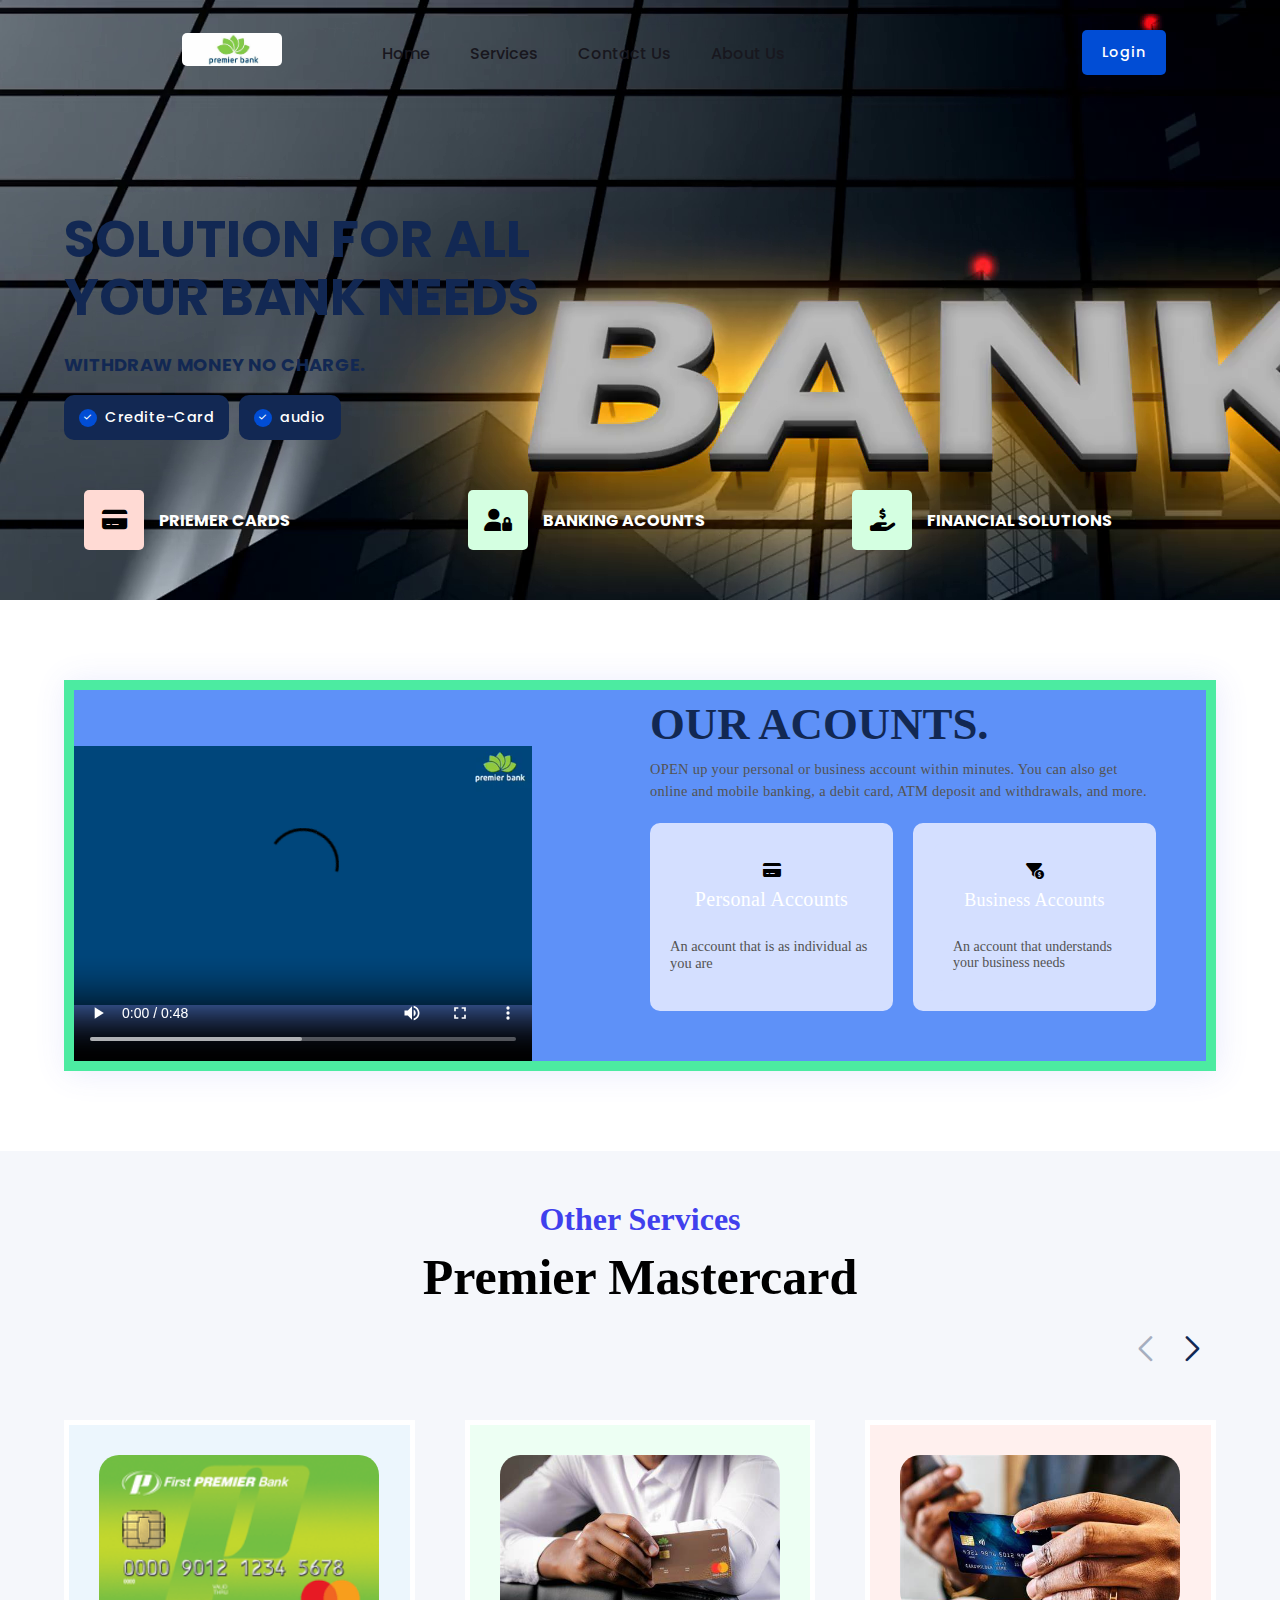
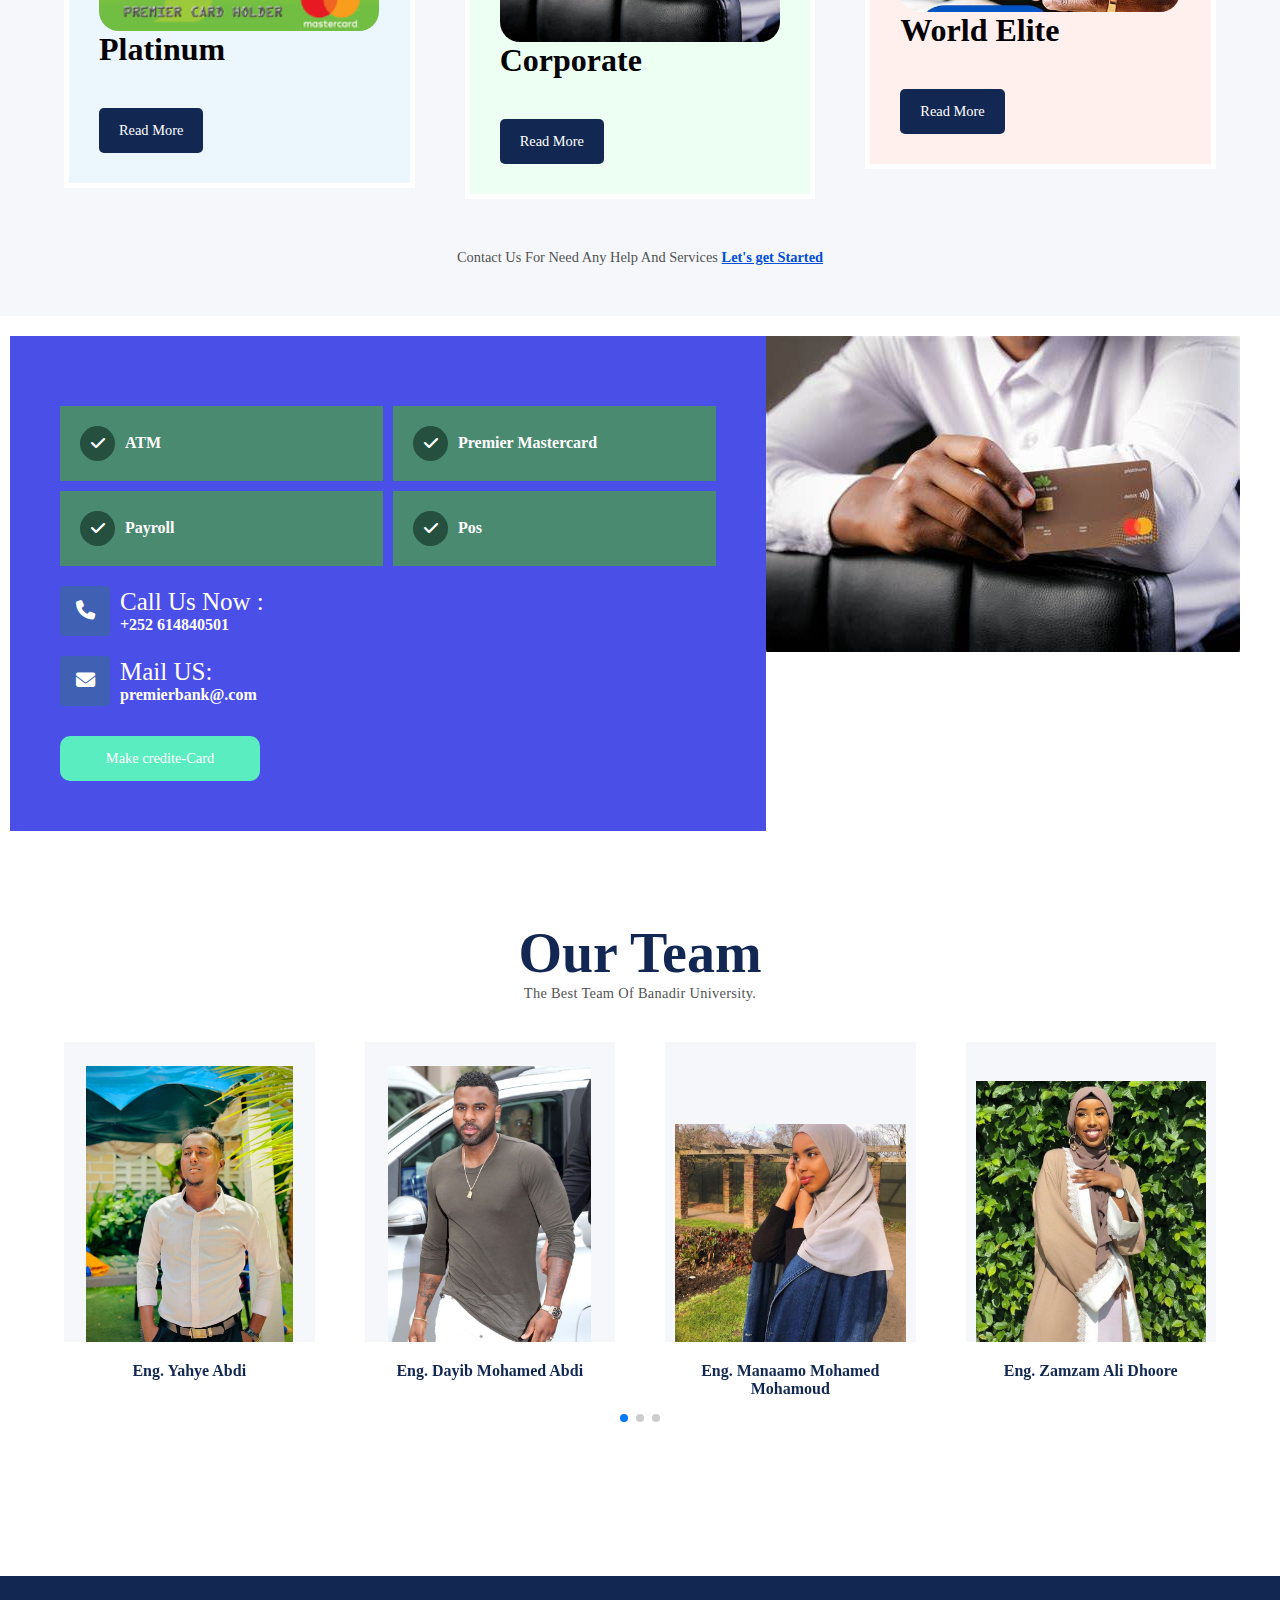
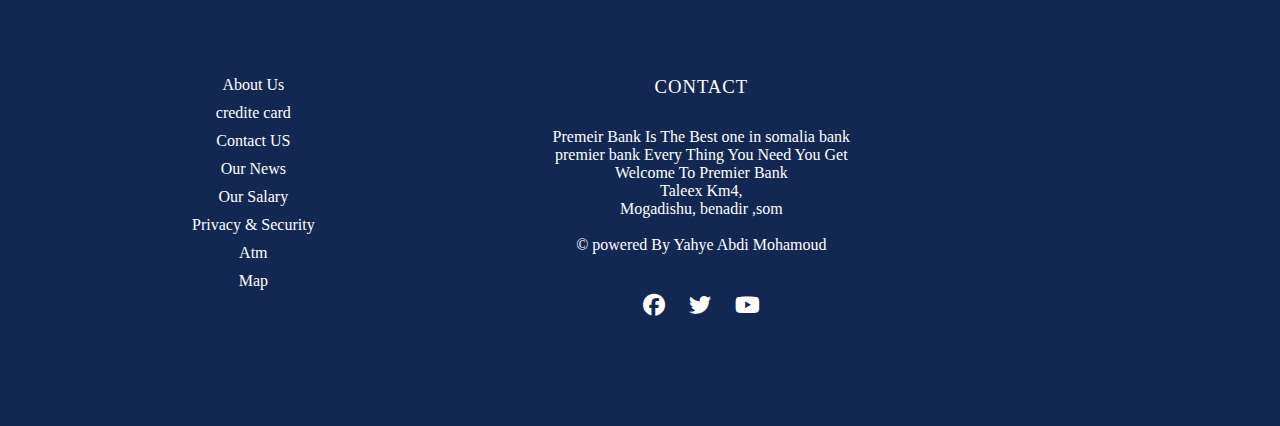
<file: Bank-Website/index.html>
<!DOCTYPE html>
<html lang="en">
<head>
    <meta charset="UTF-8">
    <meta http-equiv="X-UA-Compatible" content="IE=edge">
    <meta name="viewport" content="width=device-width, initial-scale=1.0">
    <title>PREMIER BANK</title>
    <link rel="stylesheet" href="style.css">
    <link rel="preconnect" href="https://fonts.googleapis.com">
<link rel="preconnect" href="https://fonts.gstatic.com" crossorigin>
<link href="https://fonts.googleapis.com/css2?family=Josefin+Sans:ital,wght@0,300;0,500;0,600;0,700;1,100;1,200;1,300;1,400;1,500;1,600&family=Poppins:ital,wght@0,200;0,300;0,400;0,500;0,600;0,700;0,800;0,900;1,200;1,300;1,400;1,500;1,600;1,700;1,800;1,900&display=swap" rel="stylesheet">
<link rel="stylesheet" href="https://cdnjs.cloudflare.com/ajax/libs/font-awesome/6.2.1/css/all.min.css">
<link rel="stylesheet" href="https://cdn.jsdelivr.net/npm/swiper/swiper-bundle.min.css"
    />
</head>
<body onload="checkCookie()">
    <section id="hero" style="background-image: url('images/ba.png'); size:200px;">
        <nav class="navigation">
            <input type="checkbox" class="menu-btn" id="menu-btn">
            <label for="menu-btn" class="menu-icon">
                <span class="nav-icon"></span>
            </label>

          
           <ul class="menu">
		    <a href="#" class="logo"> <img class="lo" src="images/logo.jpg"></a> 
            <li><a href="index.html">Home</a></li>
            <li><a href="#our-services">Services</a></li>
            <li><a href="contack.html">Contact Us</a></li>
            <li><a href="about us.html">About Us</a></li>
            
           </ul>
           <a href="login.html" class="nav-credite-btn">Login</a>
          
        </nav>
        <div class="hero-content">
            <div class="hero-text">
                <h1>SOLUTION FOR ALL YOUR BANK NEEDS</h1>
                <h2>WITHDRAW MONEY NO CHARGE. </h2>
                <div class="hero-text-btn">
                    <a href="credite_card.html">
                        <i class="fa-solid fa-check"></i>
                        Credite-Card</a>
                        <a href="audio.html">
                            <i class="fa-solid fa-check"></i>
                            audio</a>
                            
                 </div>
           </div>
           <div class="hero-img">
            
           </div>
        </div>
        <section class="what-we-provide">
            <div class="w-info-box w-info-box1">
                <div class="w-info-icon">
                    <i class="fa fa-credit-card"></i>
                </div>
                <div class="w-info-text">
                    <strong>PRIEMER CARDS</strong>
                    
                </div>
            </div>
            <div class="w-info-box w-info-box2">
                <div class="w-info-icon">
                    <i class='fas fa-user-lock'></i>
                </div>
                <div class="w-info-text">
                    <strong>BANKING ACOUNTS</strong>
                    
                </div>
            </div>
            <div class="w-info-box w-info-box3">
                <div class="w-info-icon">
                    <i class='fas fa-hand-holding-usd'></i>
                </div>
                <div class="w-info-text">
                    <strong>FINANCIAL SOLUTIONS</strong>
                    
                </div>
            </div>
        
            </section>
    </section>
    

    <section id="our-story">
        <div class="our-story-img">
            <video src="bank.mp4" controls loop width="90%" margin-top="10px" margin-button="10px"></video>
        </div>
        <div class="our-story-text">
            <h2>OUR ACOUNTS.</h2>
            <p>OPEN up your personal or business account within minutes. You can also get online and mobile banking, a debit card, ATM deposit and withdrawals, and more.</p>
            <div class="story-number-container">
                <div class="story-number-box s-n-box1">
               <i class="fa fa-credit-card"></i> <p style="font-size:20px; color:#fff;">Personal Accounts</p><br>
			   <span>An account that is as individual as you are</span>
               
            </div>
            
                <div class="story-number-box s-n-box1">
                <div class="story-number-box s-n-box1">
                <i class="fas fa-funnel-dollar"></i> <p style="font-size:18px; color:#fff;">Business Accounts</p><br>
                <span style="font-size:14px;">An account that understands your business needs</span>
            </div></div></div>
    </section>
    <section id="our-services">
        <h1 style="text-align: center; color: rgb(64, 64, 237);">Other Services</h1>
        <h1 style="text-align: center; font-size: 50px;">Premier Mastercard</h1>
        <div class="services-heading">
            <div class="services-heading-text">
               
               
            </div>
            <div class="service-slide-btns">
                <div class="swiper-button-prev"></div>
                <div class="swiper-button-next"></div>
            </div>
        </div>
        <div class="services-box-container">
            <div class="swiper mySwiperservices">
                <div class="swiper-wrapper">
                    <div class="swiper-slide">
                    <div class="service-box s-box1">
                        <img class="im" src="images/cred.png">
                        <h1>Platinum</h1>
                        <a href="Platinum.html">Read More</a>
                        
                    </div>
                    </div>
                    <div class="swiper-slide">
                    <div class="service-box s-box2">
                        <!--image credite-->
                        <img class="im" src="images/cr.jpg">
                        <h1>Corporate</h1>
                        <a href="Corporate.html">Read More</a>
                       
                    </div></div>
                    <div class="swiper-slide">
                    <div class="service-box s-box3">
                        <img class="im" src="images/c.jpg">
                        <h1>World Elite</h1>
                        <a href="World Elite.html">Read More</a>
                        
                    </div>
                    </div>
                    <div class="swiper-slide">
                    <div class="service-box s-box4">
                        <img class="im" src="images/c.jpg">
                        <h1>urology</h1>
                        <a href="urology.html">Read More</a>
                    </div>
                    </div>
                    
                        <div class="swiper-slide">
                            <div class="service-box s-box6">
                                <i class="fa-solid fa-user-doctor"></i>
                                
                                
                            </div>
                            </div>
                            <div class="swiper-slide">
                                <div class="service-box s-box7">
                                    <i class="fa-solid fa-user-doctor"></i>
                                    <strong>Cardiology</strong>
                                    <p>Cardiology
                                        In today’s static lifestyle, heart diseases are becoming extremely familiar among all age groups which also inclu..</p>
                                    <a href="news.html">Read More</a>
                                </div>
                                </div>
                                <div class="swiper-slide">
                                    <!--**box1**-->
                                    <div class="service-box s-box8">
                                        <!--icon-->
                                        <i class="fa-solid fa-user-doctor"></i>
                                        
                                        <a href="salary.html">Read More</a>
                                    </div>
                                    </div>
                                        <div class="swiper-slide">
                                            <!--**box1**-->
                                            <div class="service-box s-box10">
                                                <!--icon-->
                                                <i class="fa-solid fa-user-doctor"></i>
                                                <!--title-->
                                                <strong>Orthopetic</strong>
                                                <!--details-->
                                                <p>ORTHOPEDICS
                                                    You must have heard about arthritis from your parents or grandparents, or maybe whenever someone has...</p>
                                                <!--read more-->
                                                <a href="ortho.html">Read More</a>
                                            </div>
                                            
                                            </div>
                                            <div class="swiper-slide">
                                                <!--**box1**-->
                                                <div class="service-box s-box11">
                                                    <i class="fa-solid fa-user-doctor"></i>
                                                    <strong>General Surgery</strong>
                                                    <p>ORTHOPEDICS
                                                        You must have heard about arthritis from your parents or grandparents, or maybe whenever someone has...</p>
                                                    
                                                    <a href="Generals.html">Read More</a>
                                                </div></div>
                                                <div class="swiper-slide">
                                                
                                                <div class="swiper-slide">
                                                    <div class="service-box s-box12">
                                                        <i class="fa-solid fa-eye"></i>
                                                        <strong>Eye Care</strong>
                                                        <p>Optometry is a specialized health care profession that involves examining the eyes and related structures for .. </p>
                                                        <a href="eyecare1.html">Read More</a>
                                                    </div>
                                                    </div>
                                                
                                                </div>
                </div>
            </div>

        </div>

        
        <span class="service-btn">Contact Us For Need Any Help And Services <a href="contack.html">Let's get Started</a></span>
    
    </section>


    <section id="why-chose-us">

      <div class="why-chose-us-left">
        <div class="why-chose-box-container">
            <div class="why-chose-box">
                <i class="fa-solid fa-check"></i>
                <div class="why-chose-box-text">
                    <strong>ATM</strong>
                   
                </div>

            </div>
            <div class="why-chose-box">
                <i class="fa-solid fa-check"></i>
                <div class="why-chose-box-text">
                    <strong>Premier Mastercard</strong>
                    
                </div>

            </div>
            <div class="why-chose-box">
                <i class="fa-solid fa-check"></i>
                <div class="why-chose-box-text">
                    <strong>Payroll</strong>
                    
                </div>

            </div>
            <div class="why-chose-box">
                <i class="fa-solid fa-check"></i>
                <div class="why-chose-box-text">
                    <strong>Pos</strong>
                    
                </div>

            </div>
             
            <div class="w-right-contact-box">
                <i class="fa-solid fa-phone"></i>
                <div class="w-right-contact-box-text">
                    <span style="color: #fff; font-size: 25px;">Call Us Now : </span>
                    <strong style="color: #fff;">+252 614840501</strong>            </div>
            </div>
        </br>
            <div class="w-right-contact-box">
                <i class="fa-solid fa-envelope"></i>
                <div class="w-right-contact-box-text">
                    <span style="color: #fff; font-size: 25px;">Mail US: </span>
                    <strong style="color: #fff;">premierbank@.com</strong>            </div>
            </div>
        </div>
        <a href="credite_card.html" class="why-chose-us-btn">Make credite-Card</a>
        
      </div>
      <img src="images/cr.jpg">
    <div class="w-right-contact-container">
       
        

    </div>
</div>
</section>
<section id="team">
    <div class="team-heading">
        <h3><strong>Our Team</strong></h3>
        <p>The Best Team Of Banadir University.</p>
    </div>
    <div class="team-box-container">
            <div class="swiper mySwiperservice">
            <div class="swiper-wrapper">
                <div class="swiper-slide">
                    <div class="team-box">
                        <div class="team-img">
                            <img src="images/yahye.jpg" alt="">
                        </div>
                        <div class="team-text">
                            <strong>Eng. Yahye Abdi</strong>
                            
                        </div>
                    </div>
               </div>
               <div class="swiper-slide"><!--sb2-->
                <div class="team-box">
                    <div class="team-img">
                        <img src="images/dayib.jpg" alt="">
                    </div>
                    <div class="team-text">
                        <strong>Eng. Dayib Mohamed Abdi </strong>
                        
                    </div>
                </div>
           </div>
           <div class="swiper-slide"><!--sb3-->
            <div class="team-box">
                <div class="team-img">
                    <img src="images/mana.jpg" alt="">
                </div>
                <div class="team-text">
                    <strong>Eng. Manaamo Mohamed Mohamoud </strong>
                    
                </div>
            </div>
       </div>
       <div class="swiper-slide"><!--sb4-->
        <div class="team-box">
            <div class="team-img">
                <img src="images/zamzam.jpg" alt="">
            </div>
            <div class="team-text">
                <strong>Eng. Zamzam Ali Dhoore </strong>
               
            </div>
        </div>
   </div>
   <div class="swiper-slide">
    <div class="team-box">
        <div class="team-img">
            <img src="images/xamid.jpg" alt="">
        </div>
        <div class="team-text">
            <strong>Eng. Abdihamid Abdi nuunow </strong>
            
        </div>
    </div>
</div>
<div class="swiper-slide">
    <div class="team-box">
        <div class="team-img">
            <img style="margin-top: 25%;" src="images/xam.webp" alt="">
        </div>
        <div class="team-text">
            <strong>Eng. Nuur Ahmed Osoble </strong>
            
        </div>
    </div>
</div>
              
            </div>
            <div class="swiper-pagination"></div>
          </div>
         </div>  
    </div>
</section>

<section id="footer-sec">
    <div class="footer">
        
        <div class="col-1">
           
            <a href="about us.html" style="color:#fff;">About Us</a>
            <a href="credite_card.html"style="color:#fff;">credite card</a>
            <a href="contack.html" style="color:#fff;">Contact US</a>
            <a href="news.html" style="color:#fff;">Our News</a>
            <a href="salary.html" style="color:#fff;">Our Salary</a>
            <a href="Security.html" style="color:#fff;">Privacy & Security</a>
            <a href="atm.html" style="color:#fff;">Atm</a>
            <a href="map.html" style="color:#fff;">Map</a>
        </div>
        
        
        <div class="col-3">
            <h3>CONTACT</h3>
            <P>Premeir Bank Is The Best one in somalia bank<br>premier bank Every Thing You Need You Get<br>Welcome To Premier Bank<br>Taleex Km4,<br>Mogadishu, benadir ,som</P>
        </br>
            <p>© powered By Yahye Abdi Mohamoud</p>
            <div class="social-icons">
              <a href="#"><i class="fa-brands fa-facebook"></i></a>  
              <a href="#"><i class="fa-brands fa-twitter"></i></a>
              <a href="#"><i class="fa-brands fa-youtube"></i></a>
            </div>
        </div>
    </div>

</section>


<script src="https://cdn.jsdelivr.net/npm/swiper/swiper-bundle.min.js"></script>

<!-- Initialize Swiper -->
<script>
    var swiper = new Swiper(".mySwiperservices", {
        slidesPerView: 1,
        spaceBetween: 10,
        navigation: {
          nextEl: ".swiper-button-next",
          prevEl: ".swiper-button-prev",
        },
        breakpoints: {
          700: {
            slidesPerView: 2,
            spaceBetween: 40,
          },
          1024: {
            slidesPerView: 3,
            spaceBetween: 50,
          },
        },
      });
  var swiper = new Swiper(".mySwiperservice", {
    slidesPerView: 1,
    spaceBetween: 10,
    pagination: {
      el: ".swiper-pagination",
      clickable: true,
    },
    breakpoints: {
      640: {
        slidesPerView: 2,
        spaceBetween: 20,
      },
      768: {
        slidesPerView: 4,
        spaceBetween: 40,
      },
      1024: {
        slidesPerView: 4,
        spaceBetween: 50,
      },
    },
  });
  function setCookie(cname,cvalue,exdays) {
  const d = new Date();
  d.setTime(d.getTime() + (exdays*24*60*60*1000));
  let expires = "expires=" + d.toUTCString();
  document.cookie = cname + "=" + cvalue + ";" + expires + ";path=/";
}

function getCookie(cname) {
  let name = cname + "=";
  let decodedCookie = decodeURIComponent(document.cookie);
  let ca = decodedCookie.split(';');
  for(let i = 0; i < ca.length; i++) {
    let c = ca[i];
    while (c.charAt(0) == ' ') {
      c = c.substring(1);
    }
    if (c.indexOf(name) == 0) {
      return c.substring(name.length, c.length);
    }
  }
  return "";
}

function checkCookie() {
  let user = getCookie("username");
  if (user != "") {
    alert("Welcome again " + user);
  } else {
     user = prompt("Please enter your name:","");
     if (user != "" && user != null) {
       setCookie("username", user, 30);
     }
  }
}
  
</script>     
</body>
</html>
</file>
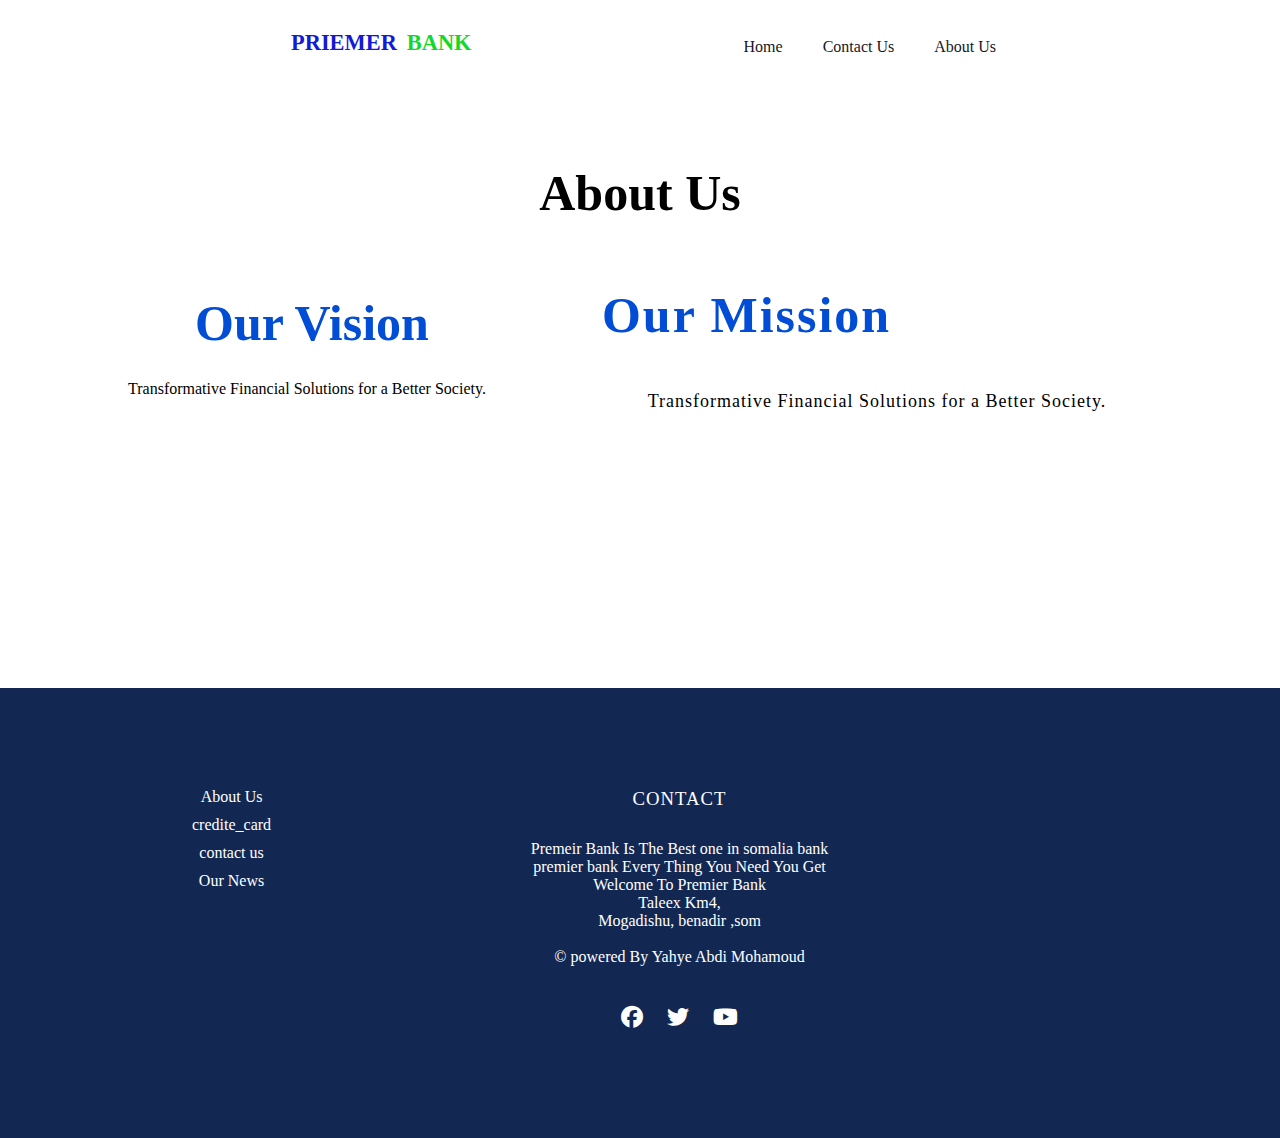
<file: Bank-Website/about us.html>
<!DOCTYPE html>
<html lang="en">
<head>
    <meta charset="UTF-8">
    <meta http-equiv="X-UA-Compatible" content="IE=edge">
    <meta name="viewport" content="width=device-width, initial-scale=1.0">
    <title>About Us</title>
    <link rel="stylesheet" href="style.css">
    <link rel="preconnect" href="https://fonts.gstatic.com" crossorigin>
<link href="https://fonts.googleapis.com/css2?family=Josefin+Sans:ital,wght@0,300;0,500;0,600;0,700;1,100;1,200;1,300;1,400;1,500;1,600&family=Poppins:ital,wght@0,200;0,300;0,400;0,500;0,600;0,700;0,800;0,900;1,200;1,300;1,400;1,500;1,600;1,700;1,800;1,900&display=swap" rel="stylesheet">
<link rel="stylesheet" href="https://cdnjs.cloudflare.com/ajax/libs/font-awesome/6.2.1/css/all.min.css">
<link rel="stylesheet" href="https://cdn.jsdelivr.net/npm/swiper/swiper-bundle.min.css"
    />
</head>
<body>
    <nav class="navigation">
        <input type="checkbox" class="menu-btn" id="menu-btn">
        <label for="menu-btn" class="menu-icon">
            <span class="nav-icon"></span>
        </label>

        <a href="#" class="logo"><span><i></i>PRIEMER</span>BANK</a> 
       <ul class="menu">
        <li><a href="index.html">Home</a></li>
        
        <li><a href="contack.html">Contact Us</a></li>
        <li><a href="about us.html">About Us</a></li>
       </ul>
       
    </nav>
    <section class="about">
        <h1 style="text-align: center; font-size: 50px;">About Us</h1>
        <div class="main">
        <div>
            <h1 style="  color: #014dd5;  font-size: 50px; text-align: center;">Our Vision</h1>
        </br>
                <p style="margin-right: 10px;">Transformative Financial Solutions for a Better Society.</p>
                </div>
            <div class="about-text">
                <br>
                <br>
                <br>
                
                <h2 style="font-size: 50px;">Our Mission</h2><br>
                <p style="text-align: center;">
                    Transformative Financial
                    Solutions for a Better Society.</p>
                 
                </div>
               
        </div>
    </section>
    <section>
        
           
    </section>

    <section id="footer-sec">
        <div class="footer">
            <div class="col-1">
                
                <a href="">About Us</a>
                <a href="credite_card.html">credite_card</a>
                <a href="contack.html">contact us</a>
                <a href="news.html" style="color:#fff;">Our News</a>
            </div>
            
            <div class="col-3">
                <h3>CONTACT</h3>
                <P>Premeir Bank Is The Best one in somalia bank<br>premier bank Every Thing You Need You Get<br>Welcome To Premier Bank<br>Taleex Km4,<br>Mogadishu, benadir ,som</P>
            </br>
            <p>© powered By Yahye Abdi Mohamoud</p>
                <div class="social-icons">
                  <a href="https://www.facebook.com/stories/109500714953867/UzpfSVNDOjM2NTc1MDY0MTc4Njg3NzQ=/?bucket_count=9&source=story_tray"><i class="fa-brands fa-facebook"></i></a>  
                  <a href="#"><i class="fa-brands fa-twitter"></i></a>
                  <a href="https://youtu.be/G1neAgsF8Sg?si=UDU2_CL5Vq_AmSdo"><i class="fa-brands fa-youtube"></i></a>
                </div>
            </div>
        </div>
    
    </section>
</body>
</html>
</file>
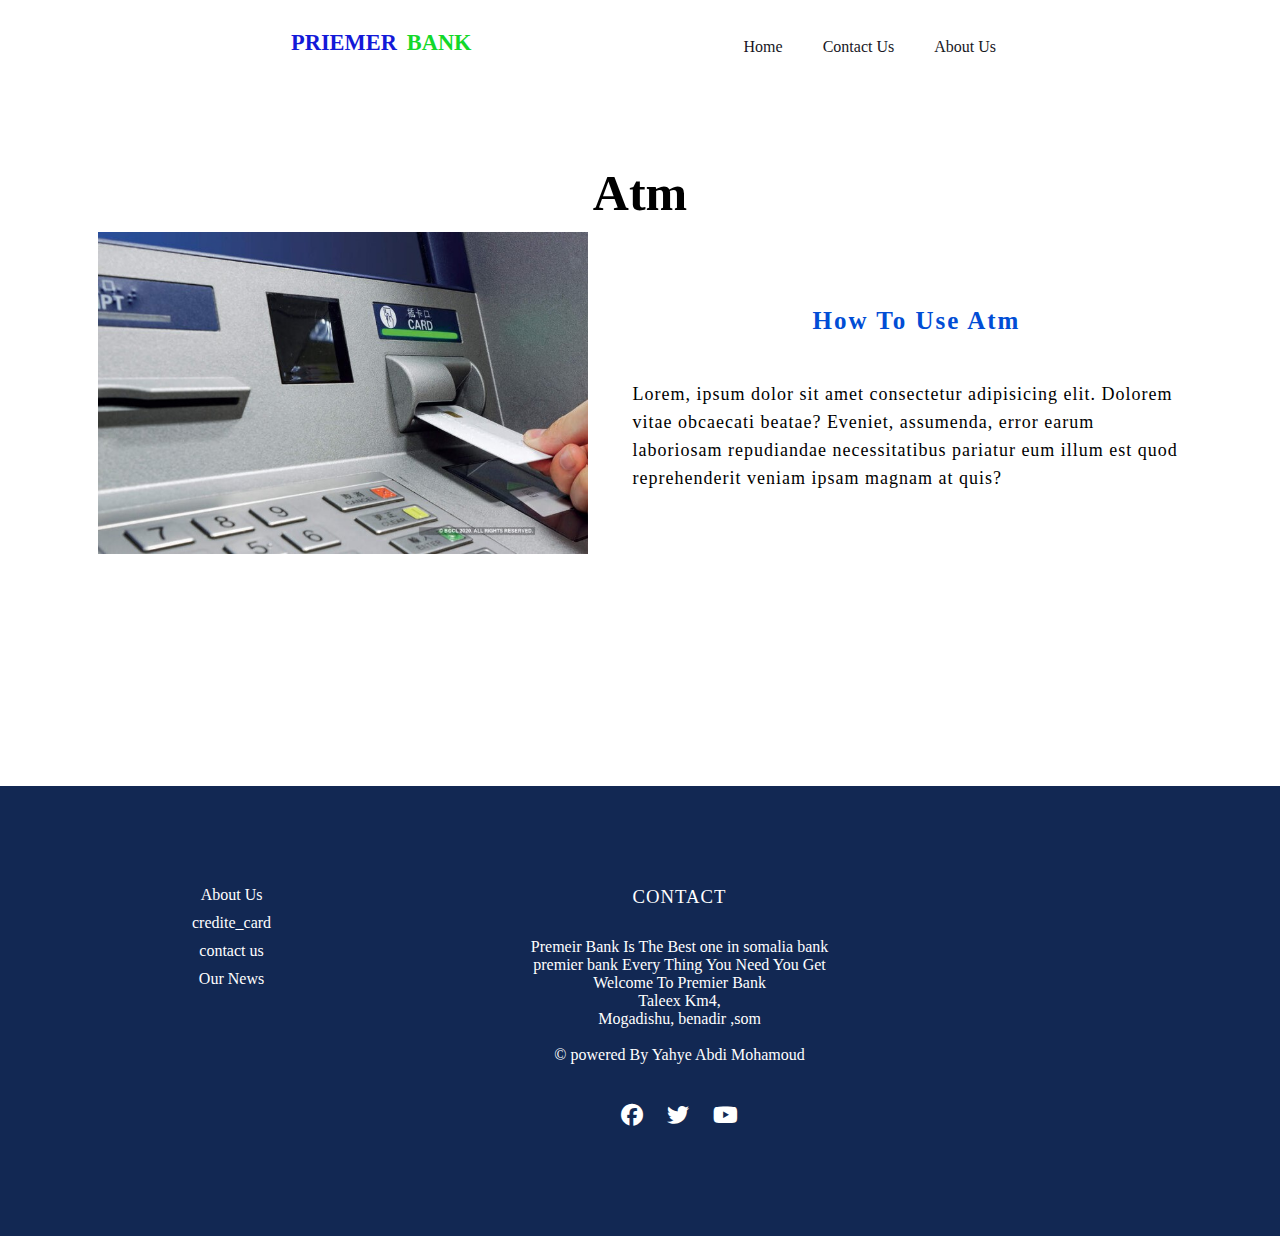
<file: Bank-Website/atm.html>
<!DOCTYPE html>
<html lang="en">
<head>
    <meta charset="UTF-8">
    <meta http-equiv="X-UA-Compatible" content="IE=edge">
    <meta name="viewport" content="width=device-width, initial-scale=1.0">
    <title>Atm</title>
    <link rel="stylesheet" href="style.css">
    <link rel="preconnect" href="https://fonts.gstatic.com" crossorigin>
<link href="https://fonts.googleapis.com/css2?family=Josefin+Sans:ital,wght@0,300;0,500;0,600;0,700;1,100;1,200;1,300;1,400;1,500;1,600&family=Poppins:ital,wght@0,200;0,300;0,400;0,500;0,600;0,700;0,800;0,900;1,200;1,300;1,400;1,500;1,600;1,700;1,800;1,900&display=swap" rel="stylesheet">
<link rel="stylesheet" href="https://cdnjs.cloudflare.com/ajax/libs/font-awesome/6.2.1/css/all.min.css">
<link rel="stylesheet" href="https://cdn.jsdelivr.net/npm/swiper/swiper-bundle.min.css"
    />
</head>

<body>
    <nav class="navigation">
        <input type="checkbox" class="menu-btn" id="menu-btn">
        <label for="menu-btn" class="menu-icon">
            <span class="nav-icon"></span>
        </label>

        <a href="#" class="logo"><span><i></i>PRIEMER</span>BANK</a> 
       <ul class="menu">
        <li><a href="index.html">Home</a></li>
        
        <li><a href="contack.html">Contact Us</a></li>
        <li><a href="about us.html">About Us</a></li>
       </ul>
       
    </nav>
    <section class="about">
        <h1 style="text-align: center; font-size: 50px;">Atm</h1>
        <div class="main">
        <div>
            <img src="images/atm.jpg" alt="">
                </div>
            <div class="about-text">
                <br>
                <br>
                <br>
                <h2 style="margin-left: 180px;">How To Use Atm</h2>
                
                <p style="text-align: center;">
                   <p>Lorem, ipsum dolor sit amet consectetur adipisicing elit. Dolorem vitae obcaecati beatae? Eveniet, assumenda, error earum laboriosam repudiandae necessitatibus pariatur eum illum est quod reprehenderit veniam ipsam magnam at quis?</p>
                 
                </div>
               
        </div>
    </section>
    <section>
        
           
    </section>

    <section id="footer-sec">
        <div class="footer">
            <div class="col-1">
                
                <a href="">About Us</a>
                <a href="credite_card.html">credite_card</a>
                <a href="contack.html">contact us</a>
                <a href="news.html" style="color:#fff;">Our News</a>
            </div>
            
            <div class="col-3">
                <h3>CONTACT</h3>
                <P>Premeir Bank Is The Best one in somalia bank<br>premier bank Every Thing You Need You Get<br>Welcome To Premier Bank<br>Taleex Km4,<br>Mogadishu, benadir ,som</P>
            </br>
            <p>© powered By Yahye Abdi Mohamoud</p>
                <div class="social-icons">
                  <a href="https://www.facebook.com/stories/109500714953867/UzpfSVNDOjM2NTc1MDY0MTc4Njg3NzQ=/?bucket_count=9&source=story_tray"><i class="fa-brands fa-facebook"></i></a>  
                  <a href="#"><i class="fa-brands fa-twitter"></i></a>
                  <a href="https://youtu.be/G1neAgsF8Sg?si=UDU2_CL5Vq_AmSdo"><i class="fa-brands fa-youtube"></i></a>
                </div>
            </div>
        </div>
    
    </section>
</body>
</html>
</file>
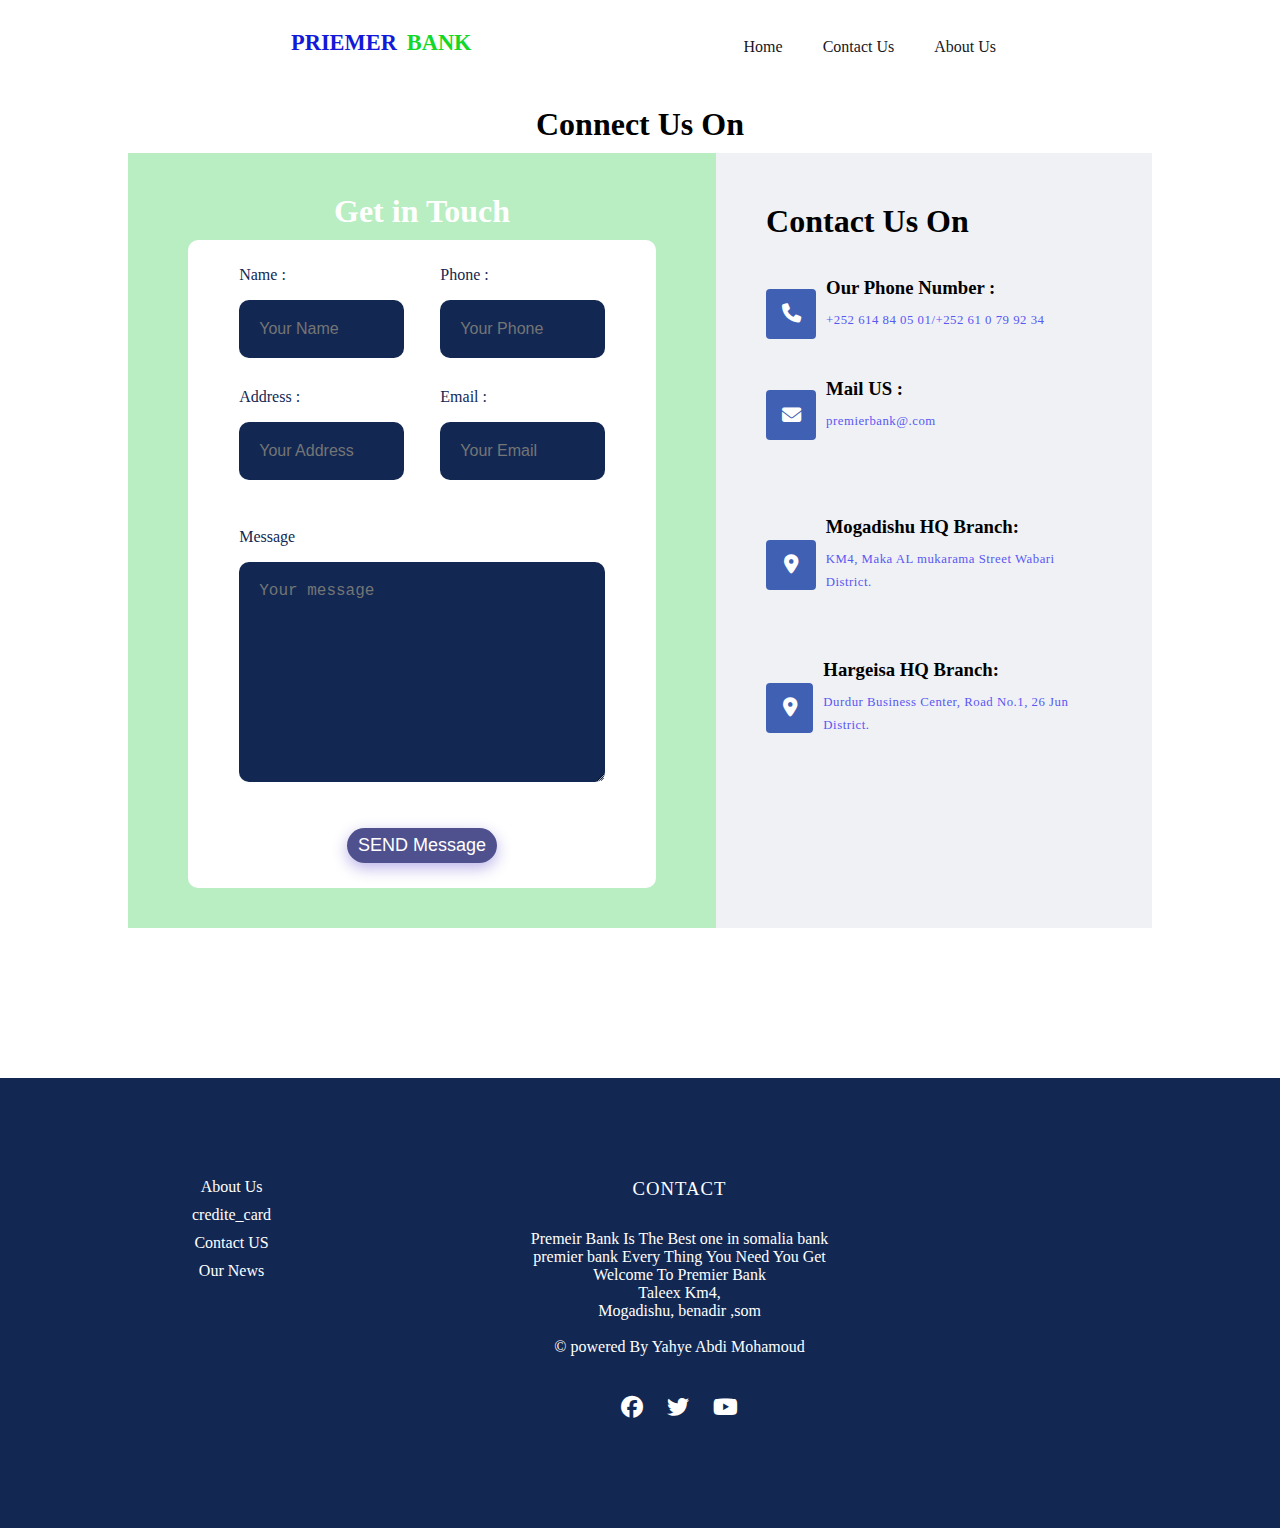
<file: Bank-Website/contack.html>
<!DOCTYPE html>
<html lang="en">
<head>
    <meta charset="UTF-8">
    <meta http-equiv="X-UA-Compatible" content="IE=edge">
    <meta name="viewport" content="width=device-width, initial-scale=1.0">
    <title>Contact Us</title>
    <link rel="stylesheet" href="style.css">
    <link rel="stylesheet" href="https://cdnjs.cloudflare.com/ajax/libs/font-awesome/6.2.1/css/all.min.css">
    <link href="https://fonts.googleapis.com/css2?family=Poppins:ital,wght@0,400;0,500;0,600;0,700;0,800;0,900&display=swap" rel="stylesheet">
    <script>
 </script>

</head>
<body>
    <nav class="navigation">
        <input type="checkbox" class="menu-btn" id="menu-btn">
        <label for="menu-btn" class="menu-icon">
            <span class="nav-icon"></span>
        </label>

       <a href="#" class="logo"><span><i></i>PRIEMER</span>BANK</a> 
       <ul class="menu">
        <li><a href="index.html">Home</a></li>
        
        <li><a href="contack.html">Contact Us</a></li>
        <li><a href="about us.html">About Us</a></li>
       </ul>
       
    </nav>

    <div class="conto">
        <h1 style="text-align: center;">Connect Us On</h1>
               <div class="contact-box">
                <div class="contact-left">
                    <h1 style="text-align: center;">Get in Touch</h1>
                <form action="index.html">
               <div class="input-row">
                <div class="input-group"><label>Name : </label>
                <input type="text" placeholder="Your Name" required onchange="myFunction(this)"><br>
                </div>
                <div class="input-group"><label>Phone : </label>
                <input type="text" placeholder="Your Phone" required onfocus="myFunction(this)"><br>
                </div>
    
               </div>
               <div class="input-row">
                <div class="input-group">
                    <label>Address : </label>
                    <input type="text" placeholder="Your Address" required onchange="myFunction(this)">><br>
                </div>
                <div class="input-group"><label>Email : </label>
                <input type="text" placeholder="Your Email" required onfocus="myFunction(this)">><br>
                </div>
                
            </div>
            <label>Message</label>
                <textarea rows="10" placeholder="Your message"></textarea><br>
                
              <button type="submit" onclick="alert('we will respond you as soon as possible welcome');">SEND Message</button>
            </form>
            </div>
            
                
                <div class="why-chose-us-right">
                    <h1>Contact Us On</h1>
                  <div class="w-right-contact-container">
                      <div class="w-right-contact-box">
                          <i class="fa-solid fa-phone"></i>
                          <div class="w-right-contact-box-text">
                              <h3>Our Phone Number  : </h3>
                              <p style="color: rgb(88, 88, 242);">+252 614 84 05 01/+252 61 0 79 92 34</p>
                            </div>
                            <br>
                            <br>
                            <br>
                            <br>
                            <br>
                            <br>
                      </div>
                      <div class="w-right-contact-box">
                          <i class="fa-solid fa-envelope"></i>
                          <div class="w-right-contact-box-text">
                              <h3>Mail US : </h3>
                              <p style="color: rgb(88, 88, 242);">premierbank@.com</p>
                            </div>
                        </div>
                            <br>
                            <br>
                            <br>
                      <div class="w-right-contact-box">
                        <i class='fas fa-map-marker-alt'></i>
                        <div class="w-right-contact-box-text">
                            <h3>Mogadishu HQ Branch: </h3>
                            <p style="color: rgb(88, 88, 242);">KM4, Maka AL mukarama Street Wabari District.</p>
                           </div>
                          </div>
                          <br>
                          <br>
                          <div class="w-right-contact-box">
                            <i class='fas fa-map-marker-alt'></i>
                            <div class="w-right-contact-box-text">
                                <h3>Hargeisa HQ Branch: </h3>
                                <p style="color: rgb(88, 88, 242);">Durdur Business Center, Road No.1, 26 Jun District.</p>
                               
                              </div>
              
                  </div>
              </div>
            </div>
            
            </div>

              
           

            
        
    </div>
    <section id="footer-sec">
        <div class="footer">
            
            <div class="col-1">
                
                <a href="about us.html" style="color:#fff;">About Us</a>
                <a href="credite_card.html"style="color:#fff;">credite_card</a>
                <a href="contack.html" style="color:#fff;">Contact US</a>
                <a href="news.html" style="color:#fff;">Our News</a>
            </div>
            
            
            <div class="col-3">
                <h3>CONTACT</h3>
                <P>Premeir Bank Is The Best one in somalia bank<br>premier bank Every Thing You Need You Get<br>Welcome To Premier Bank<br>Taleex Km4,<br>Mogadishu, benadir ,som</P>
            </br>
                <p>© powered By Yahye Abdi Mohamoud</p>
                <div class="social-icons">
                  <a href="#"><i class="fa-brands fa-facebook"></i></a>  
                  <a href="#"><i class="fa-brands fa-twitter"></i></a>
                  <a href="#"><i class="fa-brands fa-youtube"></i></a>
                </div>
            </div>
        </div>
    
    </section>
    
</body>
</html>
</file>
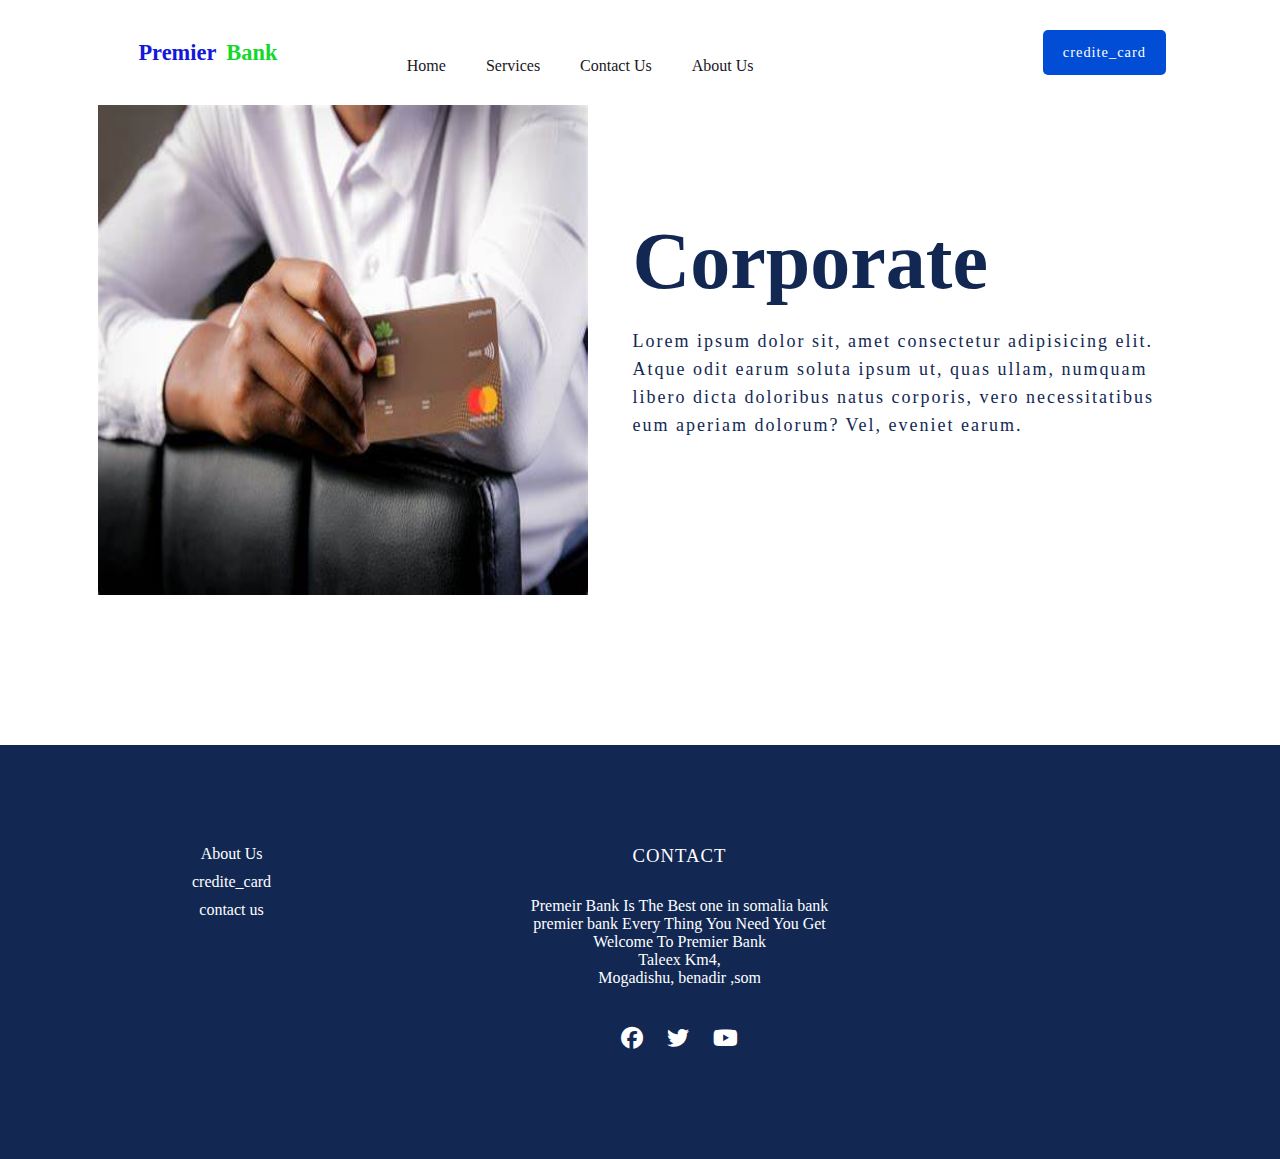
<file: Bank-Website/Corporate.html>
<html>
<head>
    <link rel="preconnect" href="https://fonts.gstatic.com" crossorigin>
<link href="https://fonts.googleapis.com/css2?family=Josefin+Sans:ital,wght@0,300;0,500;0,600;0,700;1,100;1,200;1,300;1,400;1,500;1,600&family=Poppins:ital,wght@0,200;0,300;0,400;0,500;0,600;0,700;0,800;0,900;1,200;1,300;1,400;1,500;1,600;1,700;1,800;1,900&display=swap" rel="stylesheet">
<link rel="stylesheet" href="https://cdnjs.cloudflare.com/ajax/libs/font-awesome/6.2.1/css/all.min.css">
<link rel="stylesheet" href="https://cdn.jsdelivr.net/npm/swiper/swiper-bundle.min.css"
    />
    <link rel="stylesheet" href="style.css">

<script>
function bigImg(x) {
    x.style.height = "300px";
    x.style.width = "300px";
}



function normalImg(t) {
    t.style.height = "64px";
    t.style.width = "64px";
}
</script>
</head>

<body>
    <nav class="navigation">
        <input type="checkbox" class="menu-btn" id="menu-btn">
        <label for="menu-btn" class="menu-icon">
            <span class="nav-icon"></span>
        </label>

       <a href="#" class="logo"><span>Premier</span>Bank</a> 
       <ul class="menu">
        <li><a href="index.html">Home</a></li>
        <li><a href="#">Services</a></li>
        <li><a href="contack.html">Contact Us</a></li>
        <li><a href="about us.html">About Us</a></li>
       </ul>
       <a href="credite_card.html" class="nav-credite-btn">credite_card</a>
    </nav>
    <section class="dentist">
    <div class="maim">
        <img  border="0" src="images/cr.jpg" alt="dental" width="100" height="100">
    
 <div class="dencare">
<h1>Corporate</h1>
    <p>Lorem ipsum dolor sit, amet consectetur adipisicing elit. Atque odit earum soluta ipsum ut, quas ullam, numquam libero dicta doloribus natus corporis, vero necessitatibus eum aperiam dolorum? Vel, eveniet earum.
</p></div></div></section>

<section id="footer-sec">
    <div class="footer">
        <div class="col-1">
                
            <a href="">About Us</a>
            <a href="credite_card.html">credite_card</a>
            <a href="contack.html">contact us</a>
        </div>
        <div class="col-3">
            <h3>CONTACT</h3>
            <P>Premeir Bank Is The Best one in somalia bank<br>premier bank Every Thing You Need You Get<br>Welcome To Premier Bank<br>Taleex Km4,<br>Mogadishu, benadir ,som</P>
            <div class="social-icons">
              <a href="https://www.facebook.com/stories/109500714953867/UzpfSVNDOjM2NTc1MDY0MTc4Njg3NzQ=/?bucket_count=9&source=story_tray"><i class="fa-brands fa-facebook"></i></a>  
              <a href="#"><i class="fa-brands fa-twitter"></i></a>
              <a href="https://youtu.be/G1neAgsF8Sg?si=UDU2_CL5Vq_AmSdo"><i class="fa-brands fa-youtube"></i></a>
            </div>
        </div>
    </div>

</section>
    </body>
    </html>
</file>
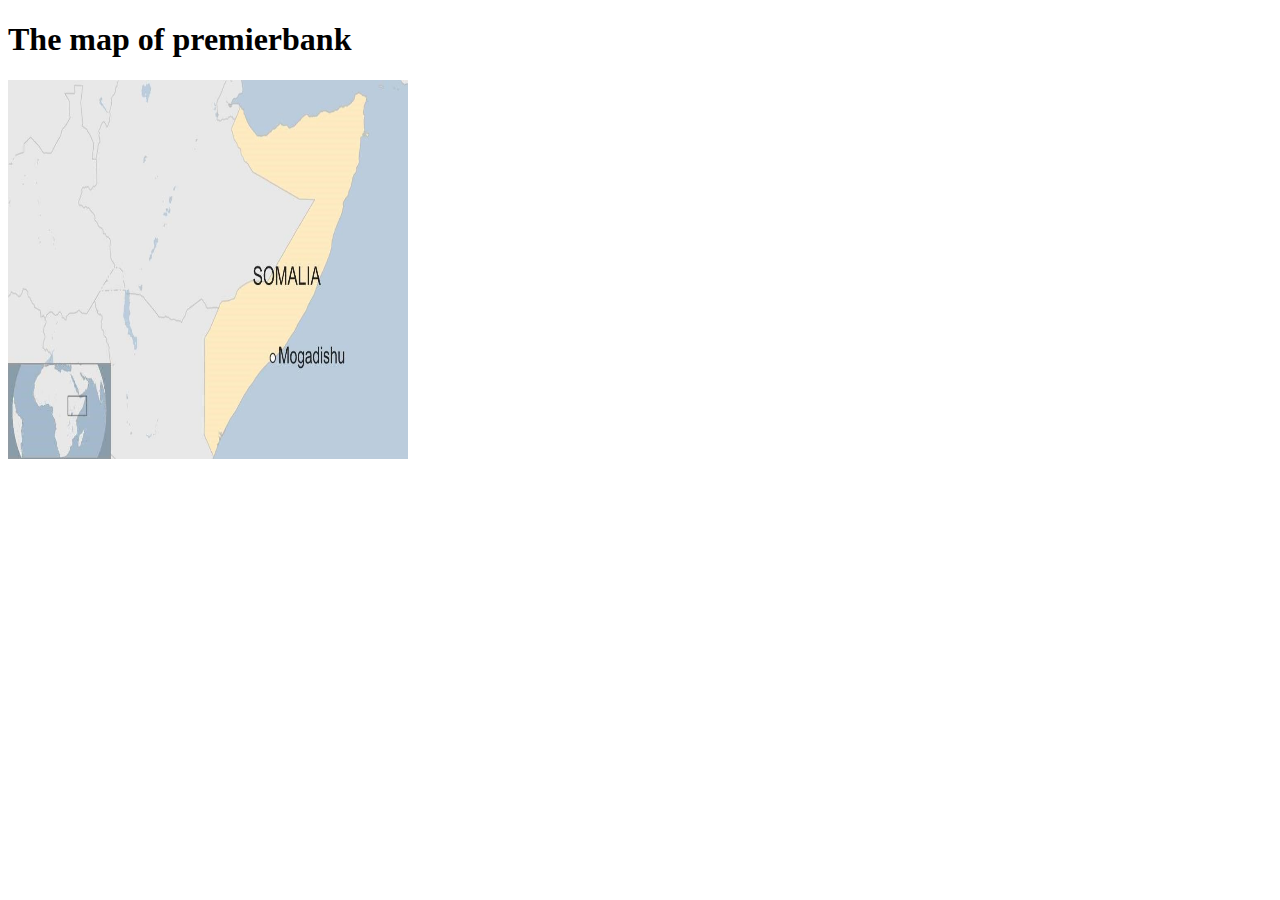
<file: Bank-Website/map.html>
<!DOCTYPE html>
<html>
<body>

<h1>The map of premierbank</h1>



<img src="map.jpg" alt="Workplace" usemap="#workmap" width="400" height="379">

<map name="workmap">
  <area shape="rect" coords="34,44,270,350" alt="Computer" href="atm.html">
  <area shape="rect" coords="290,172,333,250" alt="Phone" href="Corporate.html">
  <area shape="circle" coords="337,300,44" alt="Cup of coffee" href="Platinum.html">
</map>

</body>
</html>
</file>
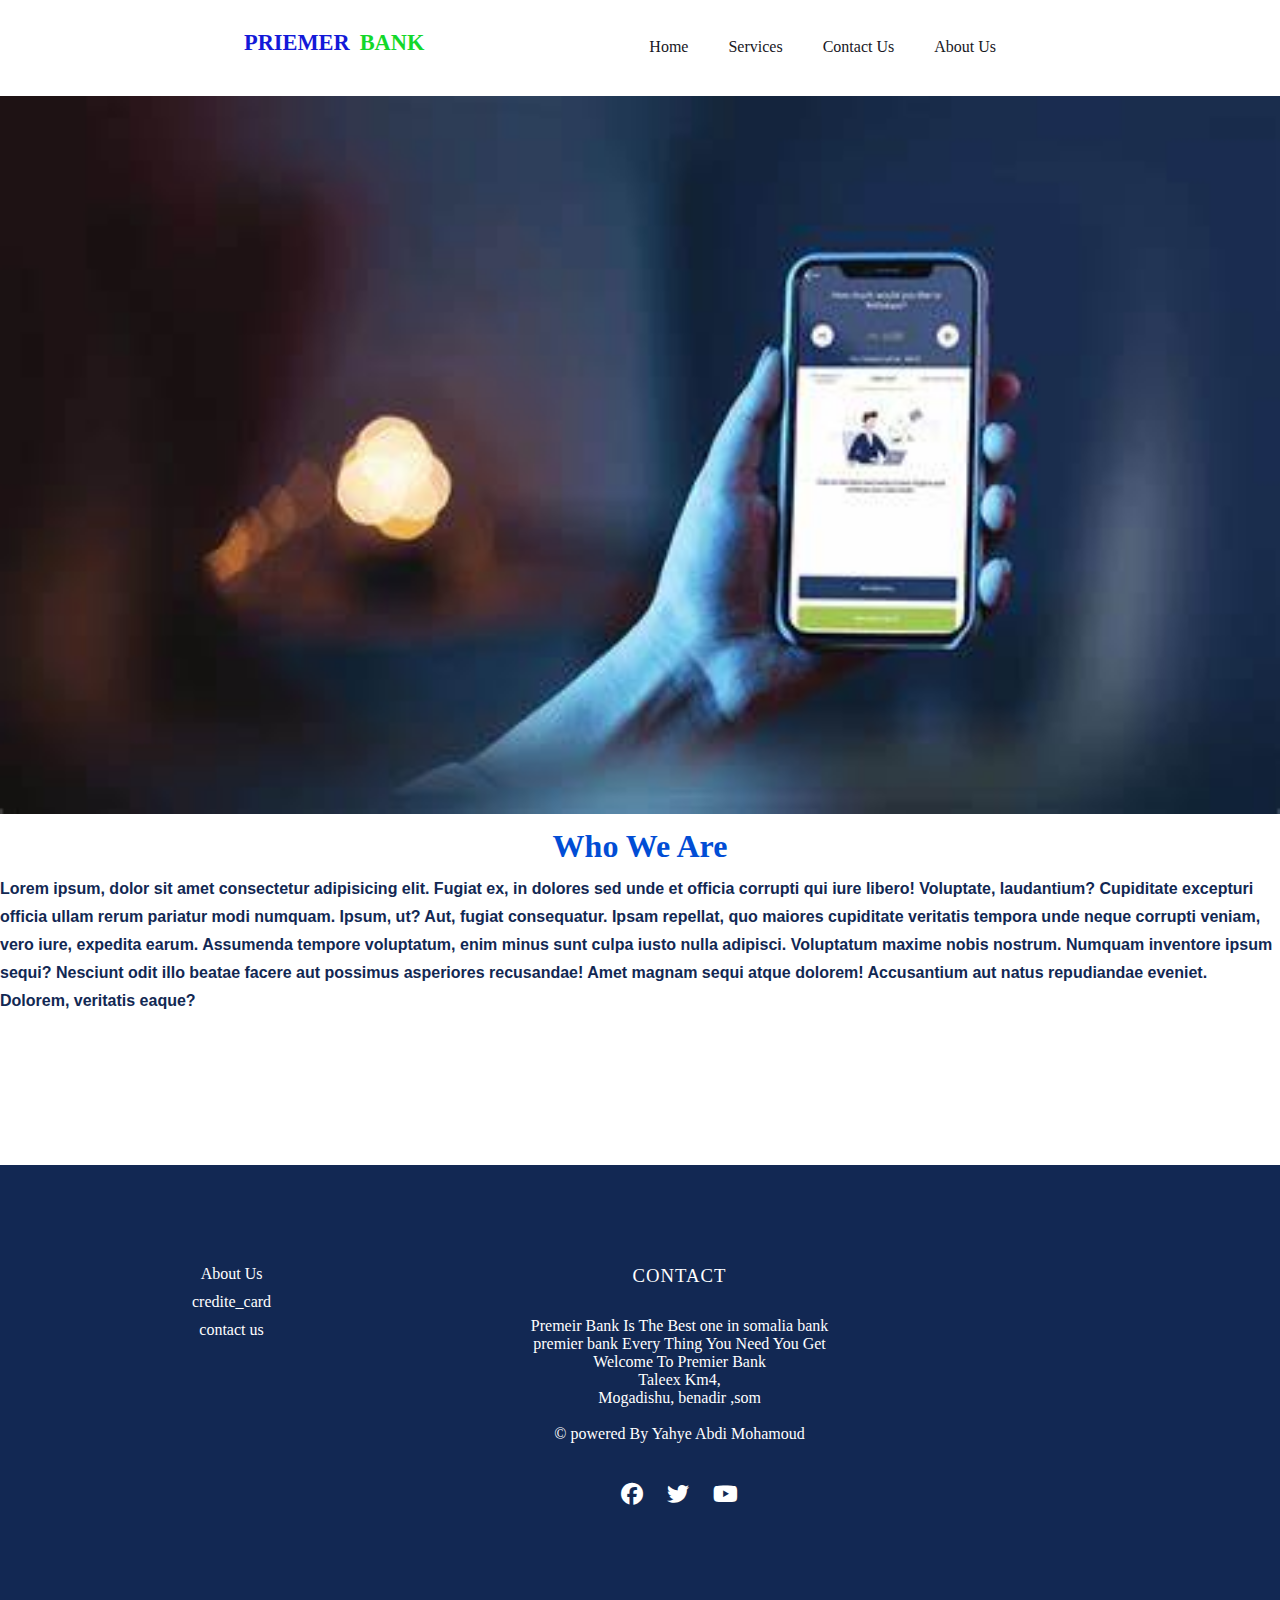
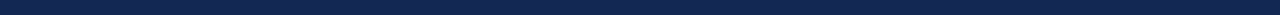
<file: Bank-Website/news.html>
<!DOCTYPE html>
<html lang="en">
<head>
    <meta charset="UTF-8">
    <meta http-equiv="X-UA-Compatible" content="IE=edge">
    <meta name="viewport" content="width=device-width, initial-scale=1.0">
    <title>News</title>
    <link rel="stylesheet" href="style.css">
    <link rel="preconnect" href="https://fonts.gstatic.com" crossorigin>
<link href="https://fonts.googleapis.com/css2?family=Josefin+Sans:ital,wght@0,300;0,500;0,600;0,700;1,100;1,200;1,300;1,400;1,500;1,600&family=Poppins:ital,wght@0,200;0,300;0,400;0,500;0,600;0,700;0,800;0,900;1,200;1,300;1,400;1,500;1,600;1,700;1,800;1,900&display=swap" rel="stylesheet">
<link rel="stylesheet" href="https://cdnjs.cloudflare.com/ajax/libs/font-awesome/6.2.1/css/all.min.css">
<link rel="stylesheet" href="https://cdn.jsdelivr.net/npm/swiper/swiper-bundle.min.css"
    />
</head>
<body>
    <nav class="navigation">
        <input type="checkbox" class="menu-btn" id="menu-btn">
        <label for="menu-btn" class="menu-icon">
            <span class="nav-icon"></span>
        </label>

        <a href="#" class="logo"><span><i></i>PRIEMER</span>BANK</a>  
       <ul class="menu">
        <li><a href="index.html">Home</a></li>
        <li><a href="#">Services</a></li>
        <li><a href="contack.html">Contact Us</a></li>
        <li><a href="about us.html">About Us</a></li>
       </ul>
      
    </nav>

    <div class="uro">
        
        <div class="uro-text">
            <img src="images/OIP (2).jpg" alt="">
            <h1>Who We Are</h1>
    <p>
     Lorem ipsum, dolor sit amet consectetur adipisicing elit. Fugiat ex, in dolores sed unde et officia corrupti qui iure libero! Voluptate, laudantium? Cupiditate excepturi officia ullam rerum pariatur modi numquam.
     Ipsum, ut? Aut, fugiat consequatur. Ipsam repellat, quo maiores cupiditate veritatis tempora unde neque corrupti veniam, vero iure, expedita earum. Assumenda tempore voluptatum, enim minus sunt culpa iusto nulla adipisci.
     Voluptatum maxime nobis nostrum. Numquam inventore ipsum sequi? Nesciunt odit illo beatae facere aut possimus asperiores recusandae! Amet magnam sequi atque dolorem! Accusantium aut natus repudiandae eveniet. Dolorem, veritatis eaque?
    </p>
</div>
</div>
<section id="footer-sec">
    <div class="footer">
        <div class="col-1">
                
            <a href="">About Us</a>
            <a href="credite_card.html">credite_card</a>
            <a href="contack.html">contact us</a>
        </div>
        <div class="col-2">
       
        <!--<form>
            <input type="email" placeholder="Your Email Address" required><br>
            <button type="submit">SUBSCRIBE NOW</button>
        </form>--></div>
        <div class="col-3">
            <h3>CONTACT</h3>
            <P>Premeir Bank Is The Best one in somalia bank<br>premier bank Every Thing You Need You Get<br>Welcome To Premier Bank<br>Taleex Km4,<br>Mogadishu, benadir ,som</P>
        </br>
        <p>© powered By Yahye Abdi Mohamoud</p>
            <div class="social-icons">
              <a href="https://www.facebook.com/stories/109500714953867/UzpfSVNDOjM2NTc1MDY0MTc4Njg3NzQ=/?bucket_count=9&source=story_tray"><i class="fa-brands fa-facebook"></i></a>  
              <a href="#"><i class="fa-brands fa-twitter"></i></a>
              <a href="https://youtu.be/G1neAgsF8Sg?si=UDU2_CL5Vq_AmSdo"><i class="fa-brands fa-youtube"></i></a>
            </div>
        </div>
    </div>

</section>

</body>
    </html>
</file>
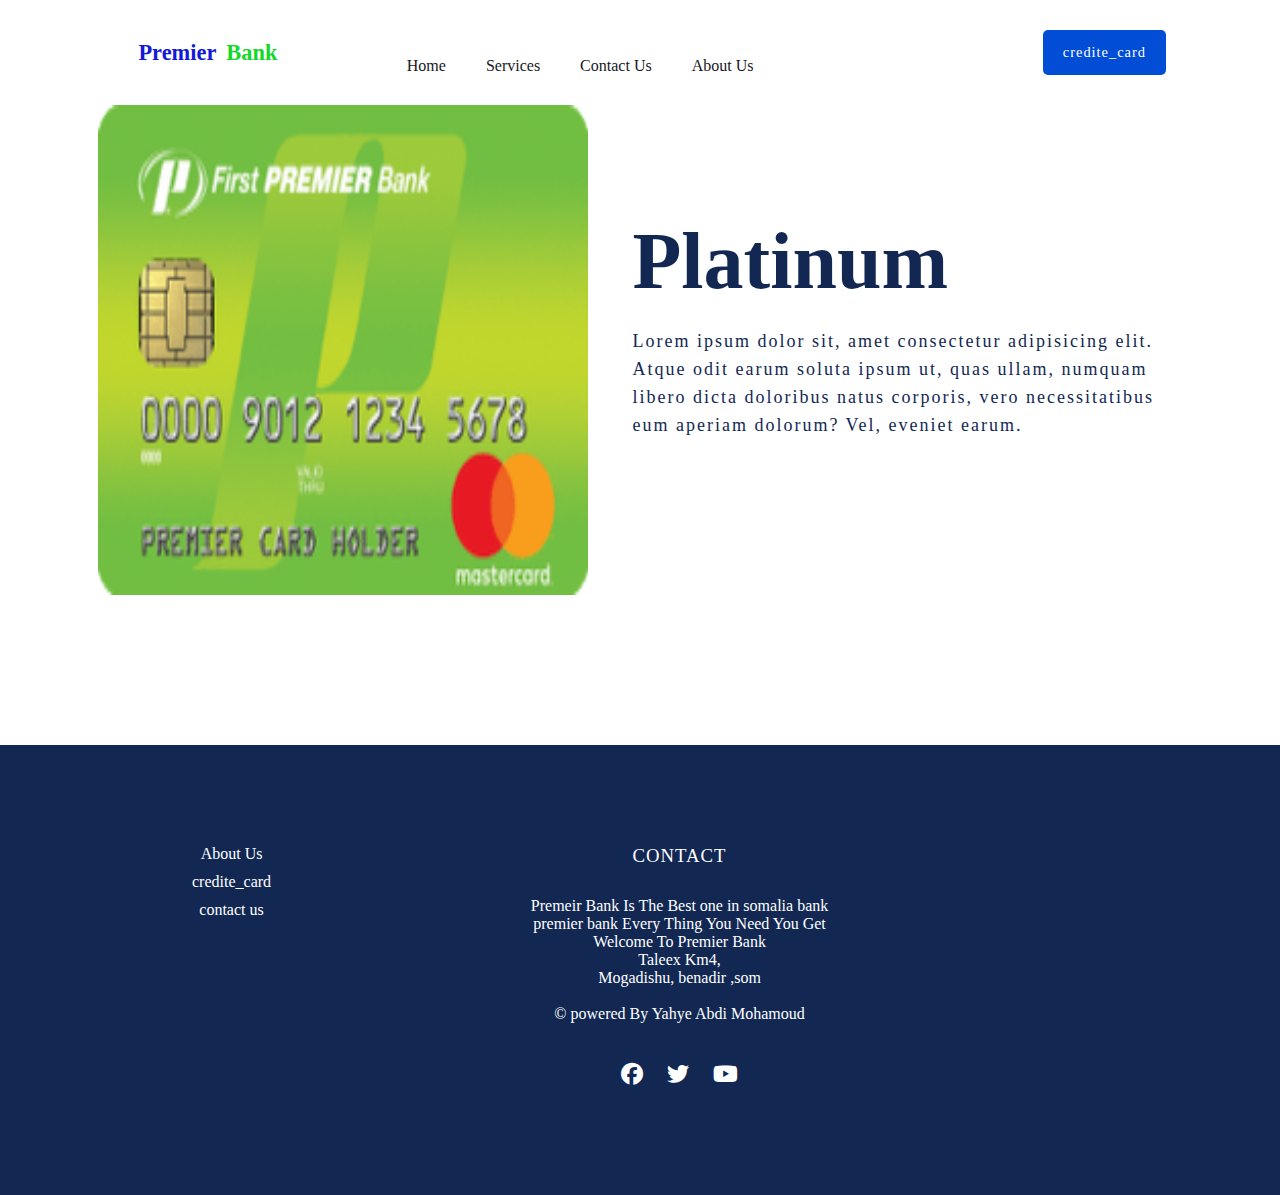
<file: Bank-Website/Platinum.html>
<html>
<head>
    <link rel="preconnect" href="https://fonts.gstatic.com" crossorigin>
<link href="https://fonts.googleapis.com/css2?family=Josefin+Sans:ital,wght@0,300;0,500;0,600;0,700;1,100;1,200;1,300;1,400;1,500;1,600&family=Poppins:ital,wght@0,200;0,300;0,400;0,500;0,600;0,700;0,800;0,900;1,200;1,300;1,400;1,500;1,600;1,700;1,800;1,900&display=swap" rel="stylesheet">
<link rel="stylesheet" href="https://cdnjs.cloudflare.com/ajax/libs/font-awesome/6.2.1/css/all.min.css">
<link rel="stylesheet" href="https://cdn.jsdelivr.net/npm/swiper/swiper-bundle.min.css"
    />
    <link rel="stylesheet" href="style.css">

<script>
function bigImg(x) {
    x.style.height = "300px";
    x.style.width = "300px";
}



function normalImg(t) {
    t.style.height = "64px";
    t.style.width = "64px";
}
</script>
</head>

<body>
    <nav class="navigation">
        <input type="checkbox" class="menu-btn" id="menu-btn">
        <label for="menu-btn" class="menu-icon">
            <span class="nav-icon"></span>
        </label>

       <a href="#" class="logo"><span>Premier</span>Bank</a> 
       <ul class="menu">
        <li><a href="index.html">Home</a></li>
        <li><a href="#">Services</a></li>
        <li><a href="contack.html">Contact Us</a></li>
        <li><a href="about us.html">About Us</a></li>
       </ul>
       <a href="credite_card.html" class="nav-credite-btn">credite_card</a>
    </nav>
    <section class="dentist">
    <div class="maim">
        <img  border="0" src="images/cred.png" alt="dental" width="100" height="100">
    
 <div class="dencare">
<h1>Platinum</h1>
    <p>Lorem ipsum dolor sit, amet consectetur adipisicing elit. Atque odit earum soluta ipsum ut, quas ullam, numquam libero dicta doloribus natus corporis, vero necessitatibus eum aperiam dolorum? Vel, eveniet earum.
</p></div></div></section>

<section id="footer-sec">
    <div class="footer">
        <div class="col-1">
                
            <a href="">About Us</a>
            <a href="credite_card.html">credite_card</a>
            <a href="contack.html">contact us</a>
        </div>
        <div class="col-3">
            <h3>CONTACT</h3>
            <P>Premeir Bank Is The Best one in somalia bank<br>premier bank Every Thing You Need You Get<br>Welcome To Premier Bank<br>Taleex Km4,<br>Mogadishu, benadir ,som</P>
        </br>
        <p>© powered By Yahye Abdi Mohamoud</p>
            <div class="social-icons">
              <a href="https://www.facebook.com/stories/109500714953867/UzpfSVNDOjM2NTc1MDY0MTc4Njg3NzQ=/?bucket_count=9&source=story_tray"><i class="fa-brands fa-facebook"></i></a>  
              <a href="#"><i class="fa-brands fa-twitter"></i></a>
              <a href="https://youtu.be/G1neAgsF8Sg?si=UDU2_CL5Vq_AmSdo"><i class="fa-brands fa-youtube"></i></a>
            </div>
        </div>
    </div>

</section>
    </body>
    </html>
</file>
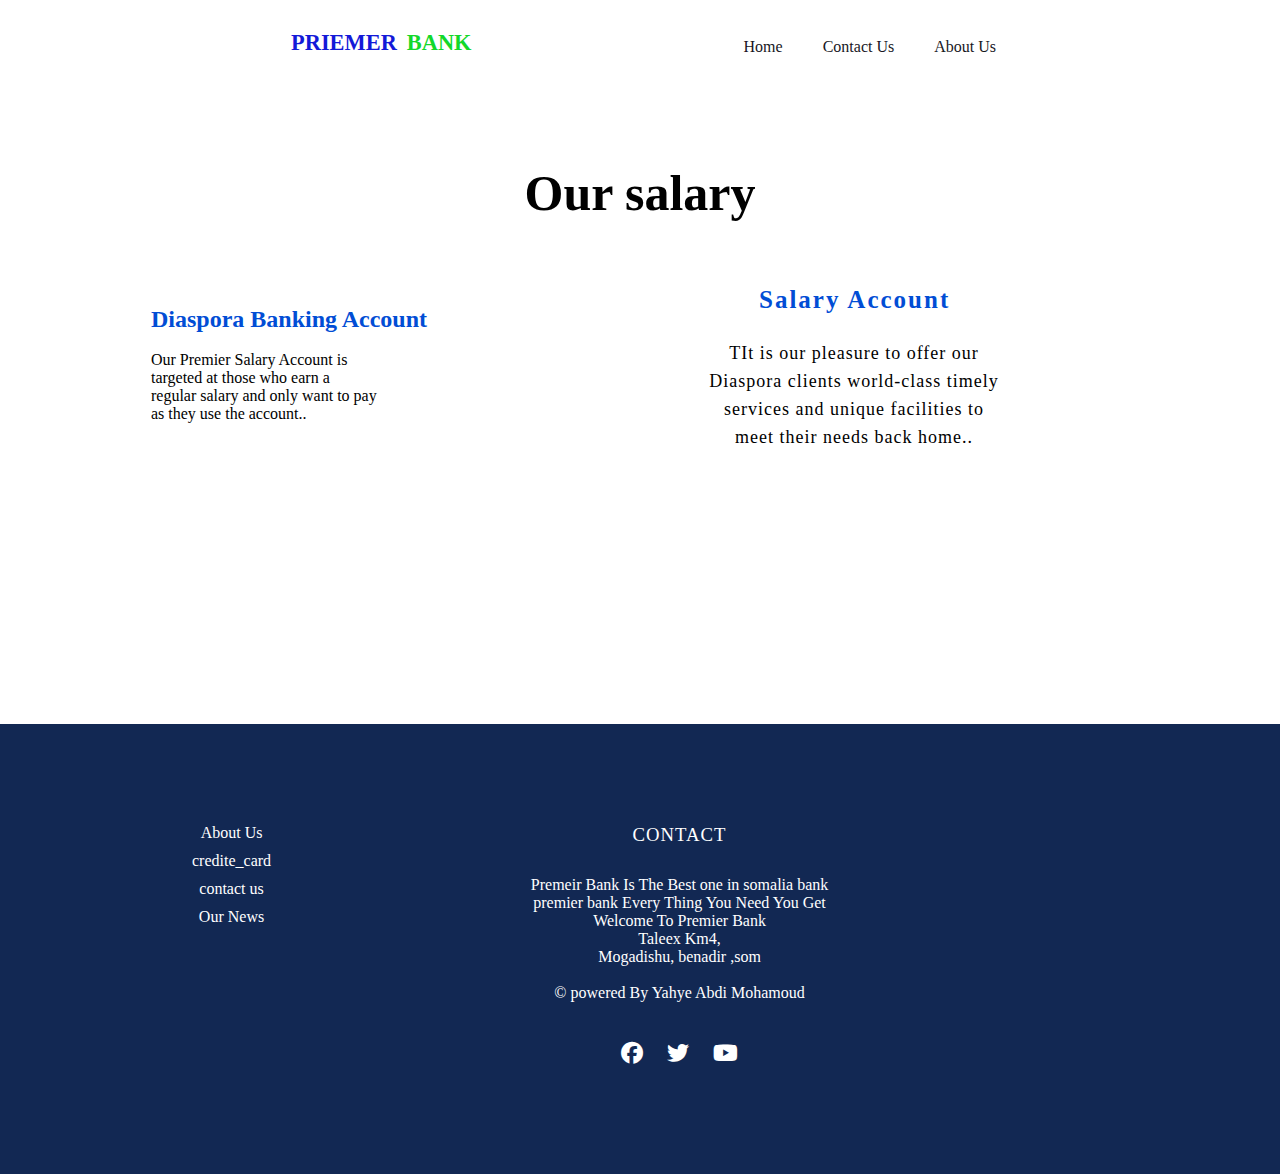
<file: Bank-Website/salary.html>
<!DOCTYPE html>
<html lang="en">
<head>
    <meta charset="UTF-8">
    <meta http-equiv="X-UA-Compatible" content="IE=edge">
    <meta name="viewport" content="width=device-width, initial-scale=1.0">
    <title>About Us</title>
    <link rel="stylesheet" href="style.css">
    <link rel="preconnect" href="https://fonts.gstatic.com" crossorigin>
<link href="https://fonts.googleapis.com/css2?family=Josefin+Sans:ital,wght@0,300;0,500;0,600;0,700;1,100;1,200;1,300;1,400;1,500;1,600&family=Poppins:ital,wght@0,200;0,300;0,400;0,500;0,600;0,700;0,800;0,900;1,200;1,300;1,400;1,500;1,600;1,700;1,800;1,900&display=swap" rel="stylesheet">
<link rel="stylesheet" href="https://cdnjs.cloudflare.com/ajax/libs/font-awesome/6.2.1/css/all.min.css">
<link rel="stylesheet" href="https://cdn.jsdelivr.net/npm/swiper/swiper-bundle.min.css"
    />
</head>

<body>
    <nav class="navigation">
        <input type="checkbox" class="menu-btn" id="menu-btn">
        <label for="menu-btn" class="menu-icon">
            <span class="nav-icon"></span>
        </label>

        <a href="#" class="logo"><span><i></i>PRIEMER</span>BANK</a> 
       <ul class="menu">
        <li><a href="index.html">Home</a></li>
        
        <li><a href="contack.html">Contact Us</a></li>
        <li><a href="about us.html">About Us</a></li>
       </ul>
       
    </nav>
    <section class="about">
        <h1 style="text-align: center; font-size: 50px;">Our salary</h1>
        <div class="main">
        <div>
            <h2 style="  color: #014dd5;  text-align: center;">Diaspora Banking Account</h2>
        </br>
                <p style="margin-right: 10px;">Our Premier Salary Account is<br> targeted at those who earn a<br> regular salary and only want to pay<br> as they use the account..</p>
                </div>
            <div class="about-text">
                <br>
                <br>
                <br>
                <h2 style="margin-left: 180px;">Salary Account</h2>
                
                <p style="text-align: center;">
                    TIt is our pleasure to offer our<br> Diaspora clients world-class timely<br> services and unique facilities to<br> meet their needs back home..</p>
                 
                </div>
               
        </div>
    </section>
    <section>
        
           
    </section>

    <section id="footer-sec">
        <div class="footer">
            <div class="col-1">
                
                <a href="">About Us</a>
                <a href="credite_card.html">credite_card</a>
                <a href="contack.html">contact us</a>
                <a href="news.html" style="color:#fff;">Our News</a>
            </div>
            
            <div class="col-3">
                <h3>CONTACT</h3>
                <P>Premeir Bank Is The Best one in somalia bank<br>premier bank Every Thing You Need You Get<br>Welcome To Premier Bank<br>Taleex Km4,<br>Mogadishu, benadir ,som</P>
            </br>
            <p>© powered By Yahye Abdi Mohamoud</p>
                <div class="social-icons">
                  <a href="https://www.facebook.com/stories/109500714953867/UzpfSVNDOjM2NTc1MDY0MTc4Njg3NzQ=/?bucket_count=9&source=story_tray"><i class="fa-brands fa-facebook"></i></a>  
                  <a href="#"><i class="fa-brands fa-twitter"></i></a>
                  <a href="https://youtu.be/G1neAgsF8Sg?si=UDU2_CL5Vq_AmSdo"><i class="fa-brands fa-youtube"></i></a>
                </div>
            </div>
        </div>
    
    </section>
</body>
</html>
</file>
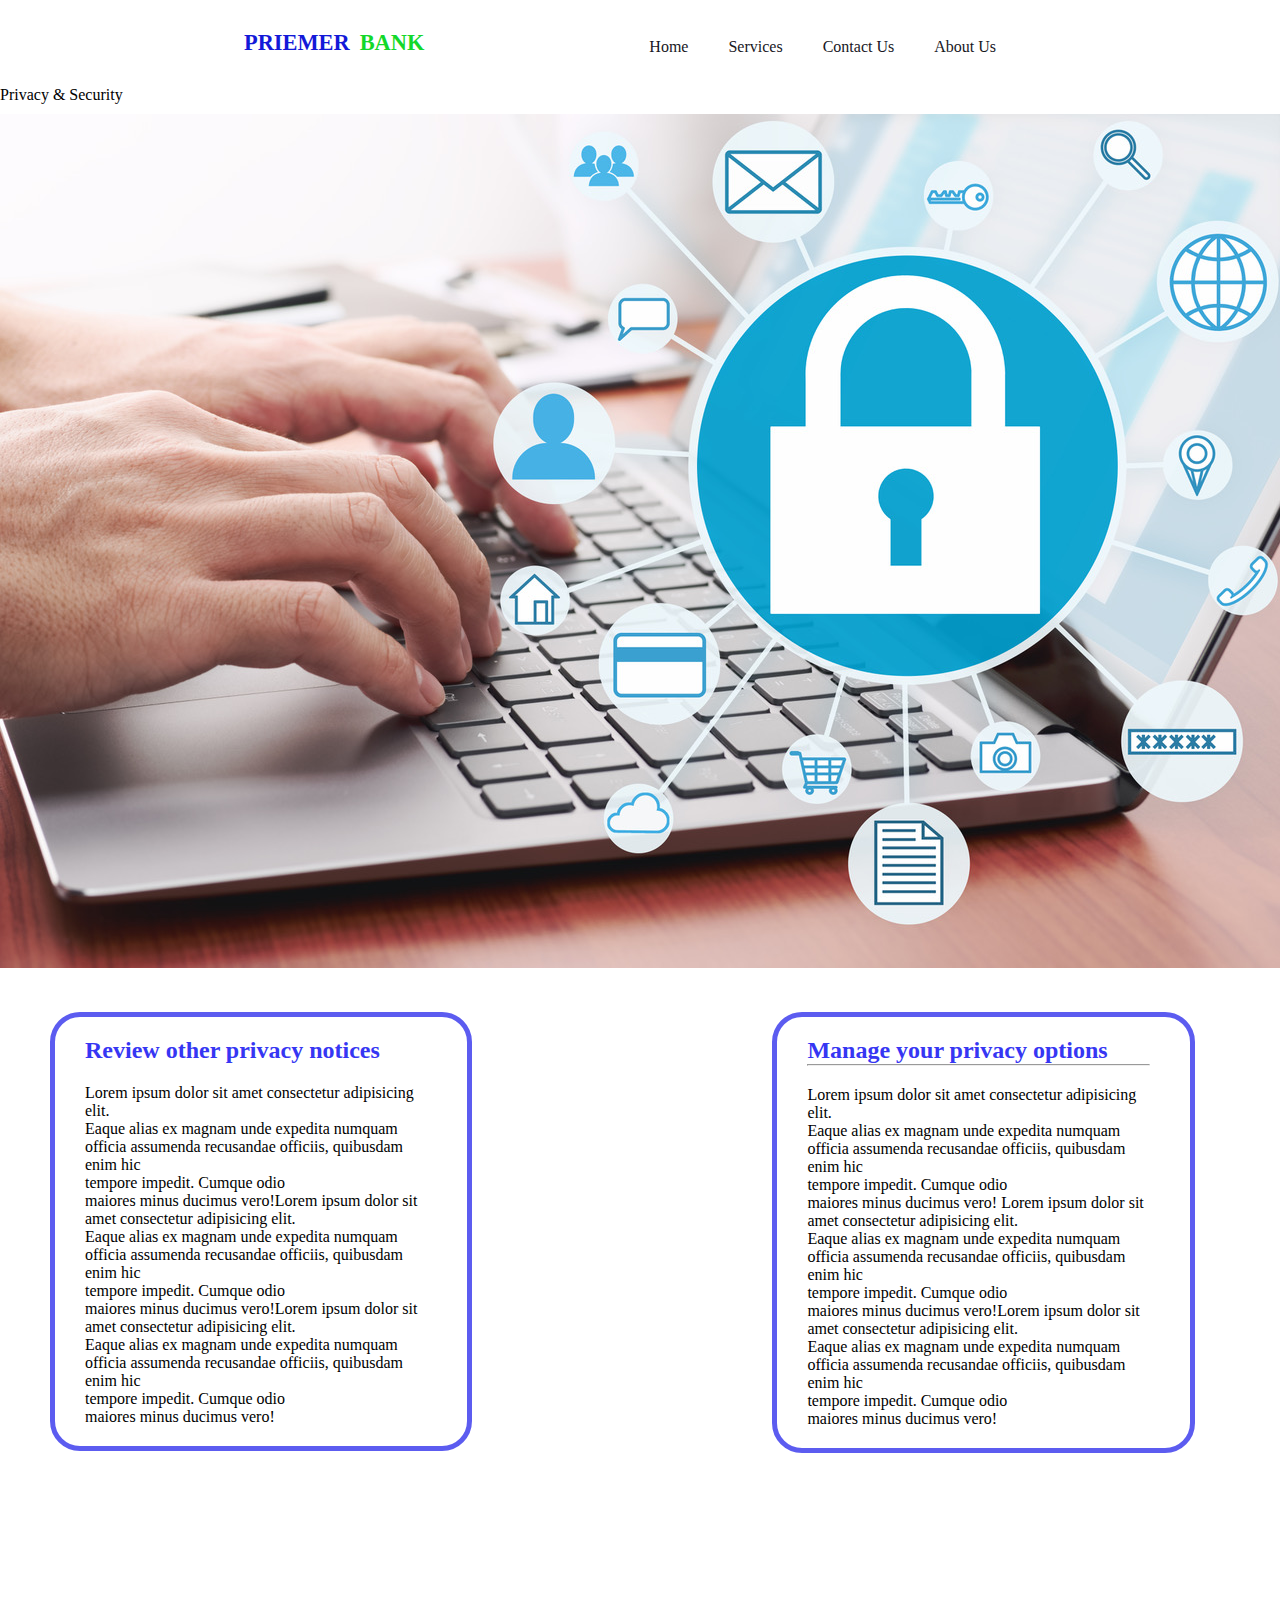
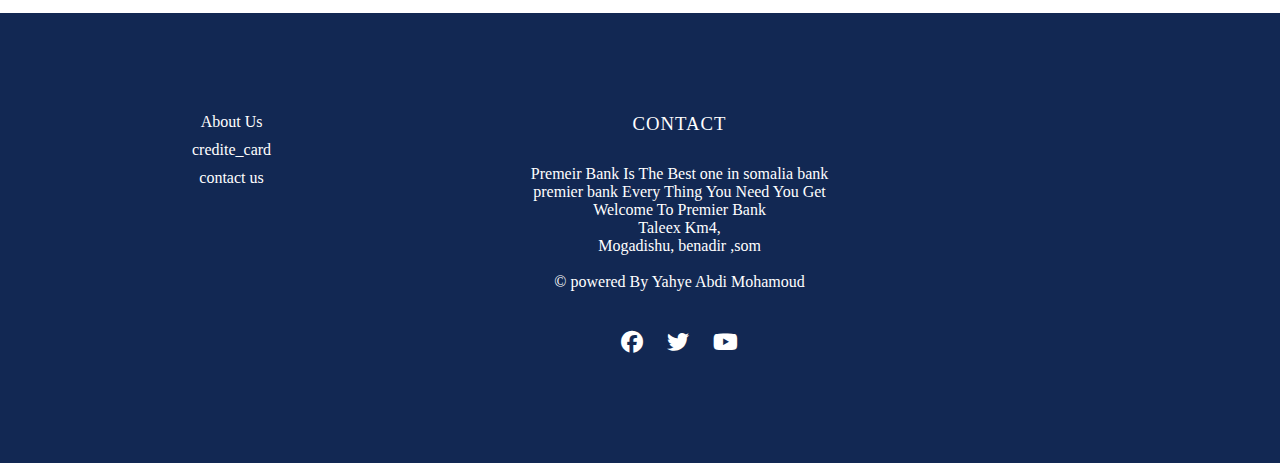
<file: Bank-Website/Security.html>
<!DOCTYPE html>
<html lang="en">
<head>
    <meta charset="UTF-8">
    <meta http-equiv="X-UA-Compatible" content="IE=edge">
    <meta name="viewport" content="width=device-width, initial-scale=1.0">
    <title>Security</title>
    <link rel="stylesheet" href="style.css">
    <link rel="preconnect" href="https://fonts.gstatic.com" crossorigin>
<link href="https://fonts.googleapis.com/css2?family=Josefin+Sans:ital,wght@0,300;0,500;0,600;0,700;1,100;1,200;1,300;1,400;1,500;1,600&family=Poppins:ital,wght@0,200;0,300;0,400;0,500;0,600;0,700;0,800;0,900;1,200;1,300;1,400;1,500;1,600;1,700;1,800;1,900&display=swap" rel="stylesheet">
<link rel="stylesheet" href="https://cdnjs.cloudflare.com/ajax/libs/font-awesome/6.2.1/css/all.min.css">
<link rel="stylesheet" href="https://cdn.jsdelivr.net/npm/swiper/swiper-bundle.min.css"
    />
</head>
<body>
    <nav class="navigation">
        <input type="checkbox" class="menu-btn" id="menu-btn">
        <label for="menu-btn" class="menu-icon">
            <span class="nav-icon"></span>
        </label>

        <a href="#" class="logo"><span><i></i>PRIEMER</span>BANK</a>  
       <ul class="menu">
        <li><a href="index.html">Home</a></li>
        <li><a href="#">Services</a></li>
        <li><a href="contack.html">Contact Us</a></li>
        <li><a href="about us.html">About Us</a></li>
       </ul>
      
    </nav>

    <div class="uro">
        <p>Privacy & Security</p>
        
        <div class="uro-text">
            <img src="images/sec.jpg" alt="">
</div>
</div>
<div class="mycontainer">

    <div class="ah">
      <h2 style="color: rgb(54, 54, 243);">Review other privacy notices</h2>
      <p>Lorem ipsum dolor sit amet consectetur adipisicing elit. <br>Eaque alias ex magnam unde expedita numquam officia assumenda recusandae officiis, quibusdam enim hic<br> tempore impedit. Cumque odio<br> maiores minus ducimus vero!Lorem ipsum dolor sit amet consectetur adipisicing elit. <br>Eaque alias ex magnam unde expedita numquam officia assumenda recusandae officiis, quibusdam enim hic<br> tempore impedit. Cumque odio<br> maiores minus ducimus vero!Lorem ipsum dolor sit amet consectetur adipisicing elit. <br>Eaque alias ex magnam unde expedita numquam officia assumenda recusandae officiis, quibusdam enim hic<br> tempore impedit. Cumque odio<br> maiores minus ducimus vero!</p>
      
    </div>
    
    
    
    <div class="ha">
      <h2 style="color: rgb(54, 54, 243);"> Manage your privacy options</h2>
      <hr>
      <p>Lorem ipsum dolor sit amet consectetur adipisicing elit. <br>Eaque alias ex magnam unde expedita numquam officia assumenda recusandae officiis, quibusdam enim hic<br> tempore impedit. Cumque odio<br> maiores minus ducimus vero! Lorem ipsum dolor sit amet consectetur adipisicing elit. <br>Eaque alias ex magnam unde expedita numquam officia assumenda recusandae officiis, quibusdam enim hic<br> tempore impedit. Cumque odio<br> maiores minus ducimus vero!Lorem ipsum dolor sit amet consectetur adipisicing elit. <br>Eaque alias ex magnam unde expedita numquam officia assumenda recusandae officiis, quibusdam enim hic<br> tempore impedit. Cumque odio<br> maiores minus ducimus vero!</p>
    </div>
  
  </div>
<section id="footer-sec">
    <div class="footer">
        <div class="col-1">
                
            <a href="">About Us</a>
            <a href="credite_card.html">credite_card</a>
            <a href="contack.html">contact us</a>
        </div>
        <div class="col-2">
       
        <!--<form>
            <input type="email" placeholder="Your Email Address" required><br>
            <button type="submit">SUBSCRIBE NOW</button>
        </form>--></div>
        <div class="col-3">
            <h3>CONTACT</h3>
            <P>Premeir Bank Is The Best one in somalia bank<br>premier bank Every Thing You Need You Get<br>Welcome To Premier Bank<br>Taleex Km4,<br>Mogadishu, benadir ,som</P>
        </br>
        <p>© powered By Yahye Abdi Mohamoud</p>
            <div class="social-icons">
              <a href="https://www.facebook.com/stories/109500714953867/UzpfSVNDOjM2NTc1MDY0MTc4Njg3NzQ=/?bucket_count=9&source=story_tray"><i class="fa-brands fa-facebook"></i></a>  
              <a href="#"><i class="fa-brands fa-twitter"></i></a>
              <a href="https://youtu.be/G1neAgsF8Sg?si=UDU2_CL5Vq_AmSdo"><i class="fa-brands fa-youtube"></i></a>
            </div>
        </div>
    </div>

</section>

</body>
    </html>
</file>
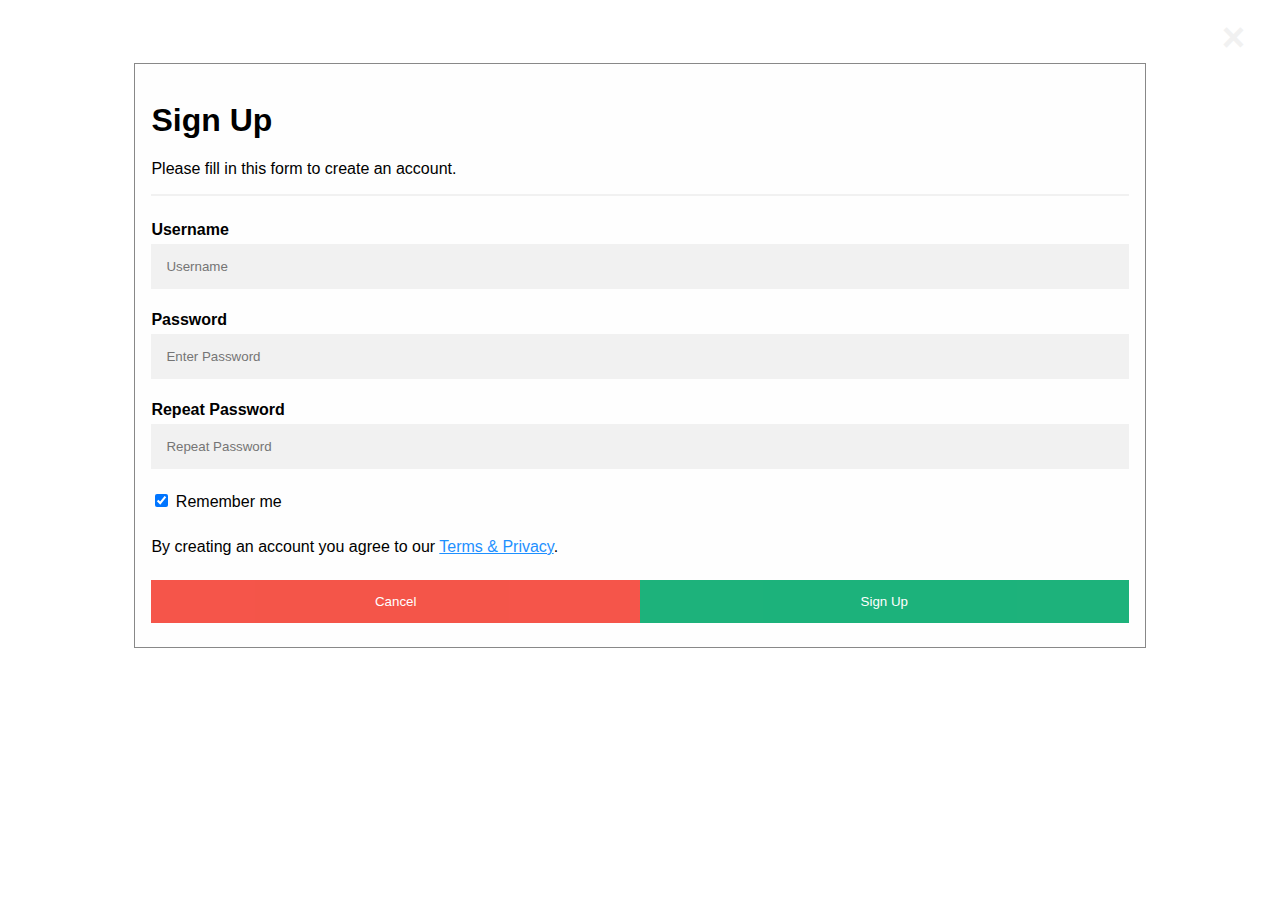
<file: Bank-Website/singup.html>
<!DOCTYPE html>
<html>
<style>
body {font-family: Arial, Helvetica, sans-serif;}
* {box-sizing: border-box;}

/* Full-width input fields */
input[type=text], input[type=password] {
  width: 100%;
  padding: 15px;
  margin: 5px 0 22px 0;
  display: inline-block;
  border: none;
  background: #f1f1f1;
}

/* Add a background color when the inputs get focus */
input[type=text]:focus, input[type=password]:focus {
  background-color: #ddd;
  outline: none;
}

/* Set a style for all buttons */
button {
  background-color: #04AA6D;
  color: white;
  padding: 14px 20px;
  margin: 8px 0;
  border: none;
  cursor: pointer;
  width: 100%;
  opacity: 0.9;
}

button:hover {
  opacity:1;
}

/* Extra styles for the cancel button */
.cancelbtn {
  padding: 14px 20px;
  background-color: #f44336;
}

/* Float cancel and signup buttons and add an equal width */
.cancelbtn, .signupbtn {
  float: left;
  width: 50%;
}

/* Add padding to container elements */
.container {
  padding: 16px;
}

/* The Modal (background) */
.modal {
  display: none; /* Hidden by default */
  position: fixed; /* Stay in place */
  z-index: 1; /* Sit on top */
  left: 0;
  top: 0;
  width: 100%; /* Full width */
  height: 100%; /* Full height */
  overflow: auto; /* Enable scroll if needed */
  background-color: #474e5d;
  padding-top: 50px;
}

/* Modal Content/Box */
.modal-content {
  background-color: #fefefe;
  margin: 5% auto 15% auto; /* 5% from the top, 15% from the bottom and centered */
  border: 1px solid #888;
  width: 80%; /* Could be more or less, depending on screen size */
}

/* Style the horizontal ruler */
hr {
  border: 1px solid #f1f1f1;
  margin-bottom: 25px;
}
 
/* The Close Button (x) */
.close {
  position: absolute;
  right: 35px;
  top: 15px;
  font-size: 40px;
  font-weight: bold;
  color: #f1f1f1;
}

.close:hover,
.close:focus {
  color: #f44336;
  cursor: pointer;
}

/* Clear floats */
.clearfix::after {
  content: "";
  clear: both;
  display: table;
}

/* Change styles for cancel button and signup button on extra small screens */
@media screen and (max-width: 300px) {
  .cancelbtn, .signupbtn {
     width: 100%;
  }
}
</style>
<body>

<div>
  <span onclick="document.getElementById('id01').style.display='none'" class="close" title="Close Modal">&times;</span>
  <form class="modal-content" action="login.html">
    <div class="container">
      <h1>Sign Up</h1>
      <p>Please fill in this form to create an account.</p>
      <hr>
      <label for="Username"><b>Username</b></label>
      <input type="text" placeholder="Username" name="Username" required>
      <label for="psw"><b>Password</b></label>
      <input type="password" placeholder="Enter Password" name="psw" required>

      <label for="psw-repeat"><b>Repeat Password</b></label>
      <input type="password" placeholder="Repeat Password" name="psw-repeat" required>
      
      <label>
        <input type="checkbox" checked="checked" name="remember" style="margin-bottom:15px"> Remember me
      </label>

      <p>By creating an account you agree to our <a href="#" style="color:dodgerblue">Terms & Privacy</a>.</p>

      <div class="clearfix">
        <button type="button" onclick="document.getElementById('id01').style.display='none'" class="cancelbtn">Cancel</button>
        <button type="submit" class="signupbtn">Sign Up</button>
      </div>
    </div>
  </form>
</div>

<script>
// Get the modal
var modal = document.getElementById('id01');

// When the user clicks anywhere outside of the modal, close it
window.onclick = function(event) {
  if (event.target == modal) {
    modal.style.display = "none";
  }
}
</script>

</body>
</html>
</file>
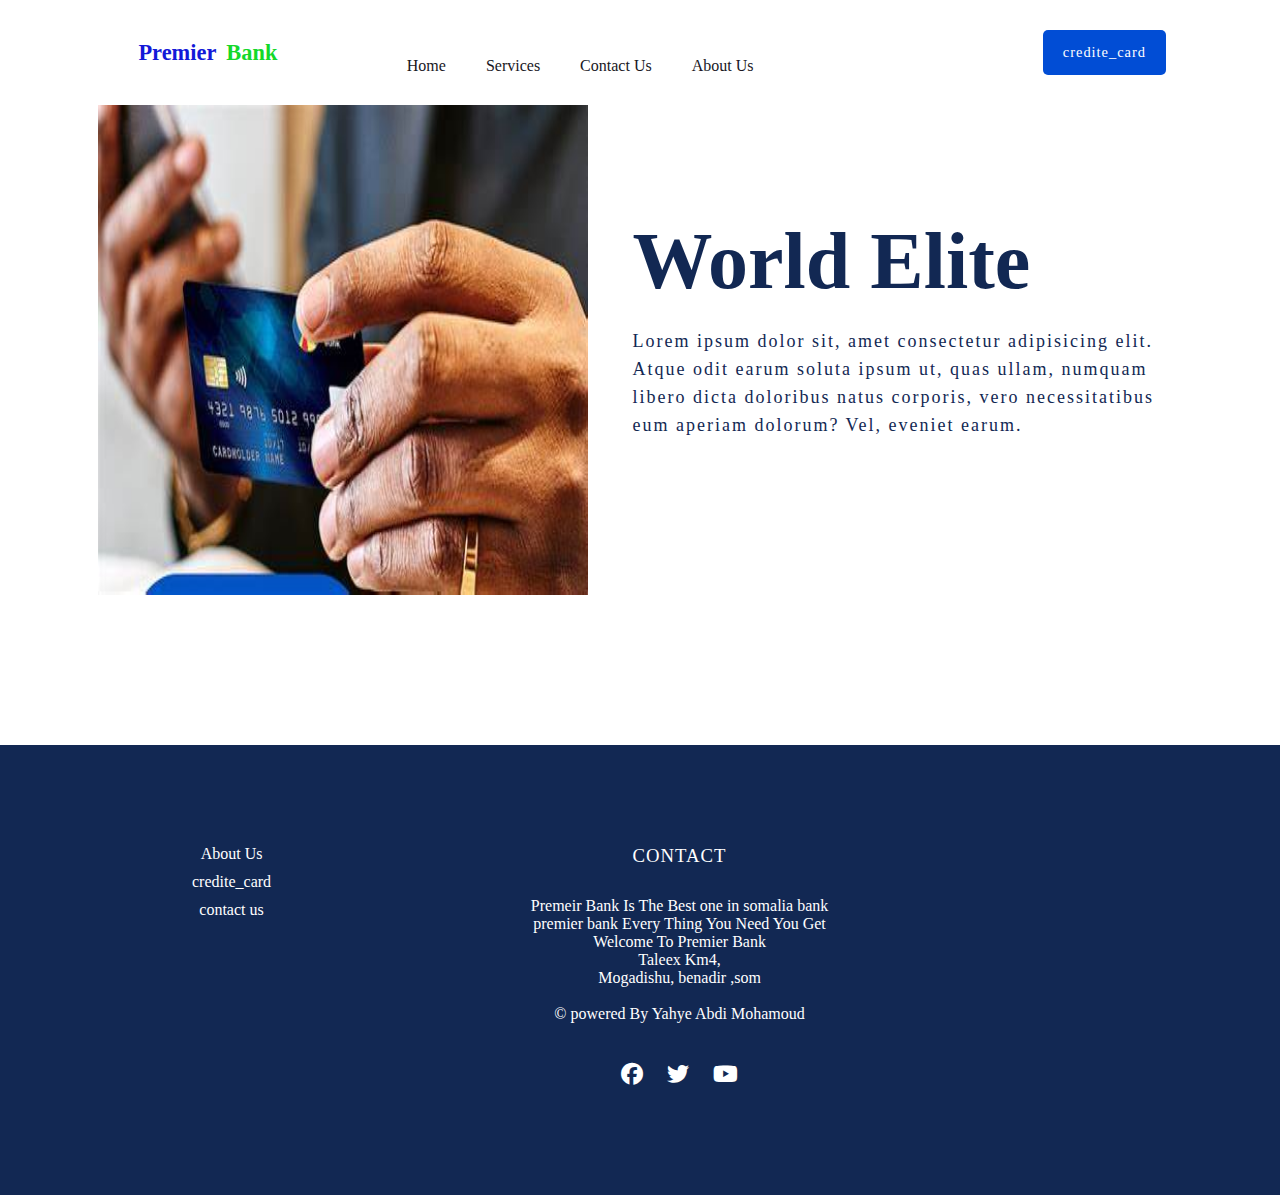
<file: Bank-Website/World Elite.html>
<html>
<head>
    <link rel="preconnect" href="https://fonts.gstatic.com" crossorigin>
<link href="https://fonts.googleapis.com/css2?family=Josefin+Sans:ital,wght@0,300;0,500;0,600;0,700;1,100;1,200;1,300;1,400;1,500;1,600&family=Poppins:ital,wght@0,200;0,300;0,400;0,500;0,600;0,700;0,800;0,900;1,200;1,300;1,400;1,500;1,600;1,700;1,800;1,900&display=swap" rel="stylesheet">
<link rel="stylesheet" href="https://cdnjs.cloudflare.com/ajax/libs/font-awesome/6.2.1/css/all.min.css">
<link rel="stylesheet" href="https://cdn.jsdelivr.net/npm/swiper/swiper-bundle.min.css"
    />
    <link rel="stylesheet" href="style.css">

<script>
function bigImg(x) {
    x.style.height = "300px";
    x.style.width = "300px";
}



function normalImg(t) {
    t.style.height = "64px";
    t.style.width = "64px";
}
</script>
</head>

<body>
    <nav class="navigation">
        <input type="checkbox" class="menu-btn" id="menu-btn">
        <label for="menu-btn" class="menu-icon">
            <span class="nav-icon"></span>
        </label>

       <a href="#" class="logo"><span>Premier</span>Bank</a> 
       <ul class="menu">
        <li><a href="index.html">Home</a></li>
        <li><a href="#">Services</a></li>
        <li><a href="contack.html">Contact Us</a></li>
        <li><a href="about us.html">About Us</a></li>
       </ul>
       <a href="credite_card.html" class="nav-credite-btn">credite_card</a>
    </nav>
    <section class="dentist">
    <div class="maim">
        <img  border="0" src="images/c.jpg" alt="dental" width="100" height="100">
    
 <div class="dencare">
<h1>World Elite</h1>
    <p>Lorem ipsum dolor sit, amet consectetur adipisicing elit. Atque odit earum soluta ipsum ut, quas ullam, numquam libero dicta doloribus natus corporis, vero necessitatibus eum aperiam dolorum? Vel, eveniet earum.
</p></div></div></section>

<section id="footer-sec">
    <div class="footer">
        <div class="col-1">
                
            <a href="">About Us</a>
            <a href="credite_card.html">credite_card</a>
            <a href="contack.html">contact us</a>
        </div>
        <div class="col-3">
            <h3>CONTACT</h3>
            <P>Premeir Bank Is The Best one in somalia bank<br>premier bank Every Thing You Need You Get<br>Welcome To Premier Bank<br>Taleex Km4,<br>Mogadishu, benadir ,som</P>
        </br>
        <p>© powered By Yahye Abdi Mohamoud</p>
            <div class="social-icons">
              <a href="https://www.facebook.com/stories/109500714953867/UzpfSVNDOjM2NTc1MDY0MTc4Njg3NzQ=/?bucket_count=9&source=story_tray"><i class="fa-brands fa-facebook"></i></a>  
              <a href="#"><i class="fa-brands fa-twitter"></i></a>
              <a href="https://youtu.be/G1neAgsF8Sg?si=UDU2_CL5Vq_AmSdo"><i class="fa-brands fa-youtube"></i></a>
            </div>
        </div>
    </div>

</section>
    </body>
    </html>
</file>
<file: Bank-Website/style.css>
*{
    margin: 0px;
    padding: 0px;
    font-family:'josefin sans', sans-serif,;
    box-sizing: border-box;
    scroll-behavior: smooth;
}

a{
    text-decoration: none;
}
ul{
    list-style: none;
}
#hero{
    background-color: #f5f7fb;
    display: flex;
    flex-direction: column;
    justify-content: space-between;
    min-height: 600px;
    font-family: poppins;
    
}
.navigation{
    display: flex;
    justify-content:space-between;
    align-items: center;
    max-width: 1200px;
    width: 90%;
    margin:0px auto;
    padding: 30px 0px;

}
.logo{
    color:#13d82a;
    font-weight: 700;
    font-size: 1.4rem;

}
.logo span{
    
    color: #1319d8;
    padding: 0px 5px;
    border-radius: 5px;
    font-weight: 600;
    margin-right: 5px;
}
.logo span i{
    width: 18px;
    height: 18px;
    margin-left: auto;
    justify-content: space-between;
    margin-right:10px ;
    font-size: 0.10;
}
.menu{
    display: flex;
    justify-content: center;
    align-items: center;
    margin-top: auto;
    margin-left: 40px;  
    margin-right: 200px;  
}
.menu li a{
    margin : 0px 20px;
    color :#18171e;
    font-weight: 500;
    transition: all ease 0.3s;
}
.menu li a:hover{
   color:#1319d8;

}
.nav-credite-btn{
    height: 45px;
    padding: 0px 20px;
    border-radius:4px ;
    background-color: #014dd5;
    color: #fff;
    display: flex;
    justify-content:center;
    align-items: center;
    letter-spacing: 1px;
    font-size: 0.9rem;
    font-weight: 500;
    border-radius: 5px;
    margin-right: 50px;
}
.hero-content{
    max-width: 1200px;
    width: 90%;
    margin: 0px auto;
    display: grid;
    grid-template-columns:1fr 1fr ;
    align-items: flex-start;
    margin-top: auto;
}
.hero-img{
    display:flex;
}
.hero-img img{
    width: 100%;
    height: 100%;
    max-height: 450px;
    object-fit: contain;
    object-position: center bottom;
}
.hero-text{
    display: flex;
    flex-direction: column;
    margin-top: 30px;
}
.hero-text h1{
    font-size: 3.2rem;
    color: #122853;
    line-height: 3.6rem;
}
.hero-text h2{
    color:#122853;
  
    font-size: large;
    margin: 15px 0px;
    max-width: 500px;
    letter-spacing: 0.3px;
    line-height: 1.8rem;
}
.hero-text-btn{
    display: flex;
    justify-content: flex-start;
    align-items: center;
}
.hero-text-btn a{
    height:45px;
    padding: 0px 15px;
    background-color: #122853;
    color:#fff;
    border-radius: 4px;
    display: flex;
    justify-content: center;
    align-items: center;
    font-size: 0.9rem;
    letter-spacing: 0.5px;
    font-weight: 500;
    margin-right: 10px;
    border-radius: 10px;
     
}
.hero-text-btn a:hover{
    color:#fff;
    background-color:#5156e6;
}
.hero-text-btn a i{
    width: 18px;
    height: 18px;
    display: flex;
    justify-content: center;
    align-items: center;
    border-radius: 50%;
    background-color: #014dd5;
    margin-right: 8px;
    font-size: 0.5rem;
    padding-bottom: 1px;
}
.what-we-provide {
    max-width: 1200px;
    width: 90%;
    margin: 50px auto;
    display: grid;
    grid-template-columns: 1fr 1fr 1fr;

}
.w-info-box{
    display:flex;
    justify-content: flex-start;
    align-items: center;
    padding-left: 20px;
}

.w-info-icon{
    width: 60px;
    height: 60px;
    display: flex;
    justify-content: center;
    align-items: center;
    margin-right: 15px;
    font-size: 1.4rem;
    border-radius: 5px;
}

.w-info-box1 .w-info-icon{
    background-color: #ffdad4;
}
.w-info-box2 .w-info-icon{
    background-color: #d4ffe1;
}
.w-info-box3 .w-info-icon{
    background-color: #d4ffe1;
}
.w-info-text{
    display: flex;
    flex-direction: column;
}
.w-info-text strong{
    color:#fff;
    font-weight: 700;
}
.w-info-text p{
    color: #fff;
    font-size: 0.9rem;
    letter-spacing: 0.3px;
}
#our-story{
    background-color: #5e91f8;
    max-width: 1200px;
    width: 90%;
    margin: 80px auto;
    border: 10px solid #4ceba1;
    box-shadow: 2px 2px 30px rgba(81, 94, 240, 0.12);
    display: grid;
    grid-template-columns: 1fr 1fr;
}
.our-story-img{
    width: 90%;
    display: flex;
    position: relative;
}
.our-story-img img{
    width: 100%;
    height: 20%;
    object-fit: cover;
    object-position: center;
}

.story-play-btn i{
    width: 30px;
    height: 30px;
    border-radius: 50%;
    display: flex;
    justify-content: center;
    align-items: center;
    background-color: #aa2f0a;
    color: #ffffff;
    margin-bottom: 10px;
}
.our-story-text{
    padding: 50px;
    padding-left: 10px;
    padding-top: 10px;
    
}
.our-story-text h2{
    font-size: 2.8rem;
    color: #122853;
    line-height: 3rem;
}
.our-story-text p{
    font-size: 0.9rem;
    color: #535353;
    margin: 10px 0px;
    line-height: 1.4rem;
    letter-spacing: 0.3px;
}
.story-number-container{
    display: grid;
    grid-template-columns: 1fr 1fr;
    grid-gap: 20px;
    margin-top: 20px;
}
.story-number-box{
    padding: 20px;
    display: flex;
    flex-direction: column;
    justify-content: center;
    align-items: center;
    border-radius: 10px;
    
}
.story-number-box strong{
    color: #122853;
    font-weight: 700;
    font-size: 1.8rem;
}
.story-number-box span{
    color:#535353;
    font-size: 0.9rem;  
}
.s-n-box1{
    background-color: #d4dfff;
}
.s-n-box2{
    background-color: #d4e7ff;
}
.s-n-box3{
    background-color: #ffd4df;
}
.s-n-box4{
    background-color: #d7d4ff;
}

#our-services{
    width: 100%;
    margin: 50px auto 0px auto;
    background-color: #f5f7fb;
    padding: 50px 0px;
    display: flex;
    flex-direction: column;
    justify-content: center;
    align-items: center;
}
.services-heading{
    display: flex;
    justify-content: space-between;
    align-items: center;
    max-width: 1200px;
    width: 90%;
    margin: auto;
}
.services-heading-text strong{
    color: #014dd5;
    font-size: 0.9rem;
    font-weight: 600;
    letter-spacing: 1px;
}
.services-heading-text h2{
    font-size: 2.2rem;
    color: #122853;
    font-weight: 700;
    max-width: 600px;
}
.swiper-button-next,
.swiper-button-prev{
    position: static !important;
    transform: translate(0,0);
    margin: 10px !important;
}
.service-slide-btns{
    display: flex;
    justify-content: center;
    align-items: center;}
.swiper-button-next::after,
.swiper-button-prev::after{
    font-size: 25px !important;
    font-weight: 800;
    color: #122853;
}
.services-box-container{
    max-width: 1200px;
    width: 90%;
    margin: 40px auto;
    overflow: hidden;
}
.service-box{
    display: flex;
    flex-direction: column;
    justify-content: center;
    align-items: flex-start;
    max-width: 100%;/*350px*/
    border: 5px solid #ffffff;
    padding: 30px;
}
.service-box:hover{
    border: 5px solid #c7d0eb;
}
.service-box i{
    font-size: 2rem;
    color: #122853;
    width: 60px;
    height: 60px;
    border-radius:5px;
    display: flex;
    justify-content: center;
    align-items: center;
}
.service-box strong{
    color: #122853;
    font-size: 1.4rem;
    margin-top: 20px;
}
.service-box p{
    font-size: 0.9rem;
    line-height: 1.4rem;
    color:#122853;
    display: -webkit-box;
    -webkit-line-clamp: 3;
    -webkit-box-orient: vertical;
    overflow: hidden;  
}
.service-box a{
    height: 45px;
    background-color: #122853;
    color: #ffffff;
    padding: 0px 20px;
    display: flex;
    justify-content: center;
    align-items: center;
    font-size: 0.9rem;
    font-weight: 500;
    border-radius: 5px;
    margin-top: 30px;
}
.s-box1 i{
    background-color: #d4e2ff;
}
.s-box2 i{
    background-color: #d4ffe1;
}
.s-box3 i{
    background-color: #ffdad4;
}
.s-box4 i{
    background-color: #faf4b8;
}

.s-box1{
    background-color: #ecf6fd;
}
.s-box2{
    background-color: #edfff3;
}
.s-box3{
    background-color: #fff0ee;
}
.s-box4{
    background-color: #fcffcf;
}
.s-box5{
    background-color: #d4e2ff;
}
.s-box6{
    background-color: #ffdad4;
}
.s-box7{
    background-color: #edfff3;
}
.s-box8{
    background-color: #ecf6fd;
}
.s-box9{
    background-color: #ffdad4;
}
.s-box10{
    background-color: #edfff3;
}
.s-box11{
    background-color: #fff0ee;
}

.service-btn{
    color: #535353;
    font-size: 0.9rem;
    margin-top: 10px;
    text-align: center;
    padding: 0px 10px;
}
.service-btn a{
    color: #014dd5;
    text-decoration: underline;
    font-weight: 600;
}

#why-chose-us{
    width: 100%;
    display: grid;
    grid-template-columns: 1.5fr 1fr;
    padding: 10px;
    padding-top: 20px;
}
.why-chose-us-left{
    padding: 50px;
    background-color: #4a4fe8;
}
.why-chose-us-right{
    padding: 50px;
    background-color: #f0f1f5;

}
.why-chose-us-left h2,
.why-chose-us-right h2{
    font-size: 2.6rem;
    color: #ffffff;
    font-weight: 600;
    line-height: 3.2rem;
}
.why-chose-box-container{
    display: grid;
    grid-template-columns: 1fr 1fr;
    margin-top: 20px;
    grid-gap: 10px;
}
.why-chose-box{
    display: flex;
    justify-content: flex-start;
    align-items: center;
    padding: 20px;
    background-color:#4a8a70;
}
.why-chose-box i{
    width: 35px;
    height: 35px;
    border-radius: 50%;
    display: flex;
    justify-content: center;
    align-items: center;
    background-color: #25503f;
    margin-right: 10px;
    color: #ffffff;
}
.why-chose-box-text{
    display: flex;
    flex-direction: column;
    justify-content: center;
}
.why-chose-box-text strong{
    color: #ffffff;
    font-weight: 600;
}
.why-chose-box-text p{
    color: #ececec;
    font-size: 0.9rem;opacity: 0.7;

}
.why-chose-us-btn{
     background-color: #5aedbf;
     color: #ffffff;
     padding: 0px 10px;
     display: flex;
     height: 45px;
     justify-content: center;
     align-items: center;
     border-radius: 5px;
     max-width: 200px;
     margin-top: 30px;
     font-size: 0.9rem;
     border-radius: 10px;
}
.why-chose-us-right p{
    color: #dfdfdf;
    font-size: 0.8rem;
    line-height: 1.4rem;
    letter-spacing: 0.5px;
    margin: 10px 0px;
}
.w-right-contact-container{
    width: 100%;
    display: flex;
    flex-direction: column;
}
.w-right-contact-box{
    display: flex;
    justify-content: flex-start;
    align-items: center;
    margin-top: 10px;
}
.w-right-contact-box i{
    width: 50px;
    height: 50px;
    background-color: #4060b3;
    border-radius: 4px;
    display: flex;
    justify-content: center;
    align-items: center;
    color: #ffffff;
    font-size: 1.2rem;
    margin-right: 10px;
}
.w-right-contact-box-text{
    display: flex;
    flex-direction: column;
}
.w-right-contact-box-text span{
    color: #7b35ea;
    font-size: 0.7rem;
}
.w-right-contact-box-text strong{
    font-size: 1rem;
    color: #7b35ea;
    font-weight: 600;
}
#team{
    max-width: 1200px;
    width: 90%;
    margin: 80px auto;
}
.team-heading{
    display: flex;
    flex-direction: column;
    justify-content: center;
    align-items: center;
    text-align: center;
}
.team-heading h3{
    font-size: 3.5rem;
    color: #122853;
}
.team-heading p{
    color: #535353;
    font-size: 0.9rem;
    letter-spacing: 0.3px;
}
.team-box-container{
    width: 100%;
    margin-top: 40px;
}
.team-box{
    max-width: 300px;
    display: flex;
    flex-direction: column;
    height: 50%;
    width: 100%;
}
.team-img{
    background-color:#f5f7fb ;
    padding: 10px 10px 0px 10px;
    height: 300px;
    display: flex;
    align-items: flex-end;
}
.team-img img{
    width: 100%;
    height: 95%;
    object-fit: contain;
    object-position: center bottom;
}
.team-text{
    display: flex;
    flex-direction: column;
    justify-content: center;
    align-items: center;
    padding:10px ;
    margin-top: 10px;
    text-align: center;
}
.team-text strong{
    color: #122853;
}
.team-text span{
    color:#303030 ;
    font-size: 0.9rem;
    margin-top: 5px;
}
.swiper-pagination{
    position: static !important;
}
.footer{
   margin-top: 150px;
   width: 100%;
   padding: 100px 15%;
   background: #122853;
   color: #ffffff;
   display: flex; 
}
.footer div{
    text-align: center;
}
.col-3{
    flex-grow: 2;
}
.footer div h3{
    font-weight: 300;
    margin-bottom: 30px;
    letter-spacing: 1px;
}
.col-1 a{
    display: block;
    text-decoration: none;
    columns: #ffffff;
    margin-bottom:10px ;
    color: #fff;
}
.social-icons{
    margin-top: 30px;
}
.social-icons-box1{
    background-color: #3c8167;
}
.social-icons i{
    font-size: 22px;
    margin: 10px;
    cursor: pointer;
    color: #fff;
}

.about{
    width: 100%;
    padding: 78px 0px;
    background-color: #ffffff;
}
.about img{
    height: auto;
    width: 490px;

    
}
.about-text{
    width: 550px;
}
.main{
    width: 1130px;
    max-width: 95%;
    margin: 0 auto;
    display: flex;
    align-items:center ;
    justify-content: space-around;
}
.about-text h1{
     color: #122853;
     font-size: 80px;
     text-transform: capitalize;
     margin-bottom: 20px;
}
.about-text h2{
    color: #014dd5;
    font-size: 25px;
    text-transform: captalize;
    margin-bottom: 25px;
    letter-spacing: 2px;
   
}
span{
    color: #122853;
   
}
.about-text p{
    color: fcfc;
    letter-spacing: 1px;
    line-height: 28px;
    font-size: 18px;
    margin-bottom: 45px;
}
.conto{
    width: 80%;
    margin: 50px auto;
    margin-top: 20px;
}
.contact-box{
    display: flex;
}
.contact-left{
    flex-basis: 60%;
    padding: 40px 60px;
    background-color: #b9edc2;
    color: #ffffff;
}
.contact-right{
    flex-basis: 40%;
    padding: 40px;
    background-color: #abebd3;
}
h1{
    margin-bottom: 10px;
}
.conto p{
    margin-bottom: 20px;
}
.input-row{
    display: flex;
    justify-content: space-between;
    margin-bottom: 20px;
}
.input-row .input-group{
    flex-basis: 45%;
}
label{
    margin-bottom: 6px;
    display: block;
    color:#122853 ;
}

form button{
    background: #3c8167;
    width: 100px;
    border: none;
    outline: none;
    color: #fff;
    height: 35px;
    border-radius: 10px;
    margin-top: 20px;
    box-shadow: 0px 5px 15px 0px rgba(28,0,181,0.3);
}
.contact-left h3{
    font-weight: 600;
    margin-bottom: 30px;
}

.von-text{
    text-align: center;
    margin-top: 40px;
}
.footer span{
    margin-left: 10px;
    font-size: 500;
    text-align: center;
}

.contact-left form{
    background: #ffffff;
    display: flex;
    flex-direction: column;
    padding: 2vw 4vw;
    width: 100%;
    max-width: 600px;
    border-radius: 10px;
}
.contact-left form h3{
    color: #122853;
    font-weight: 800;
    margin-bottom: 20px;
}
.contact-left form input,form textarea{
     border: 0;
     margin: 10px 0;
     padding: 20px;
     outline: none;
     background: #122853;
     font-size: 16px;
     width: 100%;
     color: #fff;
     border-radius: 10px;
}
.contact-left form button{
    
    background: #424385ed;
    color: #fff;
    font-size: 18px;
    border: 0;
    outline: none;
    cursor: pointerS;
    width: 150px;
    margin: 18px auto 0 ;
    border-radius: 20px;

}
.skin-con{
    width: 1130px;
    max-width: 95%;
    margin: 0 auto;
    align-items:center ;
    justify-content: space-around;
    
    
    
}
.skin-con h1{
    color: #122853;
     font-size: 80px;
     text-transform: capitalize;
     margin-bottom: 20px;
     text-align: center;
    
}
.skin-con img{
    height: auto;
    width: 490px;
}
.skin-con p{
    color: fcfc;
    letter-spacing: 1px;
    line-height: 28px;
    font-size: 18px;
    margin-bottom: 45px;
}
.skin-kon h2{
    color: #122853;
    text-align: center;
    font-weight: 600;
}
.eyecare{
    width: 1130px;
    max-width: 95%;
    margin: 0 auto;
    align-items:center ;
    justify-content: space-around;   
}
.eyecare h1{
    color: #122853;
     font-size: 80px;
     text-transform: capitalize;
     margin-bottom: 20px;
     text-align: center;   
}
.eyecare img{
    height: auto;
    width: 490px;
}
.eyecare p{
    color: fcfc;
    letter-spacing: 2px;
    line-height: 28px;
    font-size: 18px;
    margin-bottom: 45px;
    color: #122853;
}
.eyecare{
    width: 1130px;
    max-width: 95%;
    margin: 0 auto;
    align-items:center ;
    justify-content: space-around;   
}
.eyecare h1{
    color: #122853;
     font-size: 80px;
     text-transform: capitalize;
     margin-bottom: 20px;
     text-align: center;   
}
.eyecare img{
    height: auto;
    width: 490px;
}
.eyecare p{
    color: #fcfc;
    letter-spacing: 2px;
    line-height: 28px;
    font-size: 18px;
    margin-bottom: 45px;
    color: #122853;
}
.Platinum{
    width: 100%;
    padding: 78px 0px;
    background-color: #ffffff;
}
.maim img{
    height: 490px;
    width: 490px;  
}
.dencare{
    width: 550px;
    
}
.maim{
    width: 1130px;
    max-width: 95%;
    margin: 0 auto;
    display: flex;
    align-items:center ;
    justify-content: space-around;
}
.dencare h1{
    color: #122853;
    font-size: 80px;
    text-transform: capitalize;
    margin-bottom: 20px;
}
.dencare p{
    letter-spacing: 2px;
    line-height: 28px;
    font-size: 18px;
    margin-bottom: 45px;
    color: #122853;
}
.uro-text img{
    margin-top: 10px;
   width: 100%;
}
.uro-text h1{
    text-align: center;
    color: #014dd5;
    margin-top: 10px;
}
.uro-text p{
color: #122853;
font-weight: 600;
line-height: 28px;
margin-bottom: 10px;
font-family: sans-serif;
}


.menu-btn{
    display: none;
}
@media(max-width:1050px)
{
    .hero-content{
        display: flex;
        flex-direction: column-reverse;
        align-items: center;
        margin:50px auto ;
      


    }
    .hero-text{
        margin-bottom: 40px;
        background-color: #ffffff;
        padding: 30px;
        margin-top: 0px;
       
    }
}
@media(max-width:950px)
{
    .navigation{
        justify-content: space-between;
        padding: 20px;
        width: 50%;
        position: relative;
    }
    .logo,
    .nav-appointment-btn,
    .menu-btn{
        z-index: 103;
    }
    .logo{
        margin-right:auto ;
        margin-left: 20px;
       width:100px;
    }
    .menu{
        display: none;
        position: absolute;
        background-color: #ffffff;
        width: 200%;
        padding: 50px;
        margin: 50px;
        box-shadow: 2px 30px 30px rgba(0,0,0,0.06);
        top: 100%;
        left: 30px;
        

    }
    .menu::after{
        content: '';
        position: absolute;
        left: 0px;
        top: -100%;
        background-color: #ffffff;
        width: 100%;
        height: 100%;
    }
    .menu li{
        width: 100%;
        margin: 0px;
        padding: 0px;
    }
    .menu li a{
        width: 100%;
        display: flex;
        align-items: center;
        padding: 0px 20px;
        margin: 0px;
        height: 45px;
    }
    .menu-icon{
        cursor: pointer;
        float: right;
        padding: 10px 0px;
        position: relative;
        user-select: none;
        z-index: 106;
    }
    .menu-icon .nav-icon{
        background-color: #181818;
        display: block;
        position: relative;
        height: 2px;
        width: 25px;
        transition: all ease-out 0.2s;
    }
    .menu-icon .nav-icon::before,
    .menu-icon .nav-icon::after{
        background-color: #181818;
        content: '';
        position: absolute;
        width: 100%;
        height: 100%;
        transition: all ease-out 0.2s;
    }
    .menu-icon .nav-icon::before{
        top: 9px;
    }
    .menu-icon .nav-icon::after{
        top: -9px;
    }
    .menu-btn:checked ~ .menu-icon .nav-icon::before{
        transform: rotate(-45deg);
        top: 0px;
    }
    .menu-btn:checked ~ .menu-icon .nav-icon::after{
        transform: rotate(45deg);
        top: 0px;
    }
    .menu-btn:checked ~ .menu-icon .nav-icon{
        background-color: transparent;

    }
    .menu-btn:checked ~ .menu{
        display: block;
    }
    .what-we-provide{
        grid-template-columns: 1fr 1fr;
        grid-gap: 20px;
    }
    #our-story{
        grid-template-columns: 1fr ;
    }
    .our-story-img{
        max-height: 400px;
    }
    .our-story-text{
        padding:30px ;
    }
    
    .row{
        grid-template-columns: 1fr 1fr 1fr 1fr 1fr ; 
        grid-gap: 0px;
        padding-top: 0px;
        padding-bottom: 40px; 
        margin-bottom: 0px;
    }
    #why-chose-us{
        grid-template-columns: 1fr;
        padding-bottom: 10px;
        
    }
    .team-box-container{
        grid-template-columns: 1fr;
    }
    .form input{
        grid-template-columns: 1fr 1fr 1fr;
        padding-bottom: 10px;
    }
    
    .main img{
        grid-template-columns: 1fr;
        
        grid-gap: 0px;
        max-height: 400px;
    }
    .about-text{
        padding: 30px;
    }
    .conto{
        grid-template-columns: 1fr 1fr;
        padding-bottom: 10px;
    }


}
.lo{
width:100px;
margin-right: 80px;
border-radius: 5px;
}
.im{
    width: 280px;
    border-radius: 20px;
    
}
div.mycontainer {
    width:100%;
    overflow:auto;
  }
  div.mycontainer div {
    width:33%;  
    float:left;
  }
  .ha{
    border: solid 5px rgb(92, 92, 240);
    margin: 40px 0px 10px 300px;
    border-radius: 30px;
    padding: 20px 40px 20px 30px;
  }
  .ah{
    border: solid 5px rgb(92, 92, 240);
    margin: 40px 0px 10px 50px;
    border-radius: 30px;
    padding: 20px 40px 20px 30px;
  }
  .ha p{
    padding-top: 20px;
  }
  .ah p{
    padding-top: 20px;
  }
</file>
